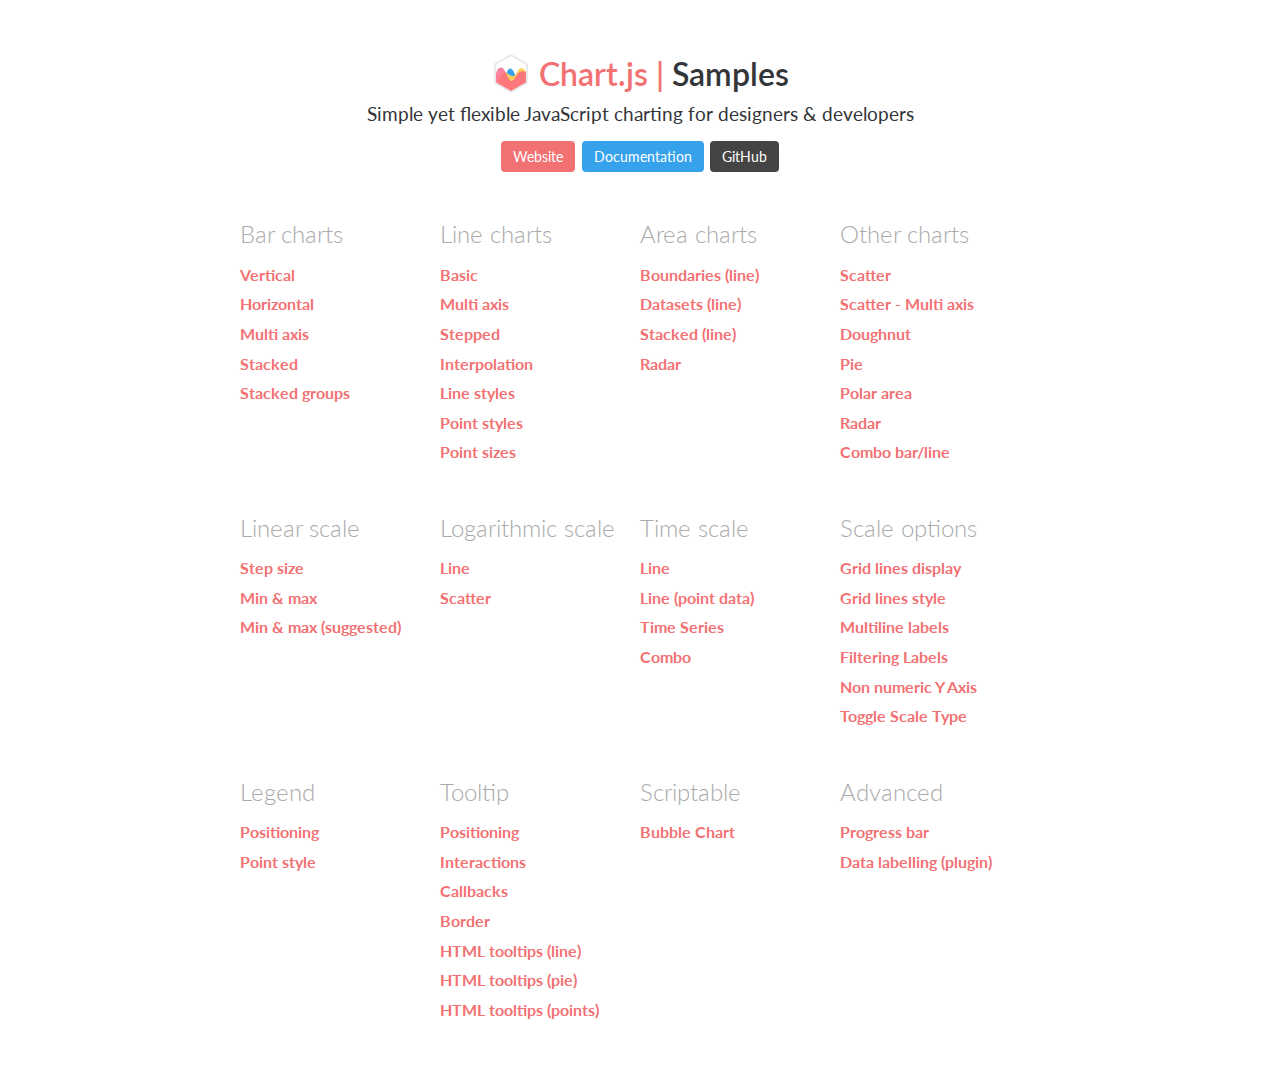
<file: View/CMBack/vendors/chart.js/samples/index.html>
<!DOCTYPE html>
<html lang="en-US">
<head>
	<meta charset="utf-8">
	<meta http-equiv="X-UA-Compatible" content="IE=Edge">
	<meta name="viewport" content="width=device-width, initial-scale=1">
	<link rel="stylesheet" type="text/css" href="style.css">
	<link rel="icon" href="favicon.ico">
	<script src="samples.js"></script>
	<script src="utils.js"></script>
	<title>Chart.js samples</title>
</head>
<body>
	<div class="content">
		<div class="header">
			<div class="chartjs-title">Samples</div>
			<div class="chartjs-caption">Simple yet flexible JavaScript charting for designers &amp; developers</div>
			<div class="chartjs-links">
				<a class="btn btn-chartjs" href="http://www.chartjs.org">Website</a>
				<a class="btn btn-docs" href="http://www.chartjs.org/docs">Documentation</a>
				<a class="btn btn-gh" href="https://github.com/chartjs/Chart.js">GitHub</a>
			</div>
		</div>

		<div id="categories" class="samples-categories"></div>
	</div>

	<script>
		function createCategory(item) {
			var el = document.createElement('div');
			el.className = 'samples-category';
			el.innerHTML =
				'<div class="title">' + item.title + '</div>' +
				'<div class="items"></div>';
			return el;
		}

		function createEntry(item) {
			var el = document.createElement('div');
			el.className = 'samples-entry';
			el.innerHTML = '<a class="title" href="' + item.path + '">' + item.title + '</a>';
			return el;
		}

		var categories = document.getElementById('categories');
		Samples.items.forEach(function(item) {
			var category = createCategory(item);
			var children = category.getElementsByClassName('items')[0];

			(item.items || []).forEach(function(item2) {
				children.appendChild(createEntry(item2));
			});

			categories.appendChild(category);
		});
	</script>
</body>
</html>
</file>
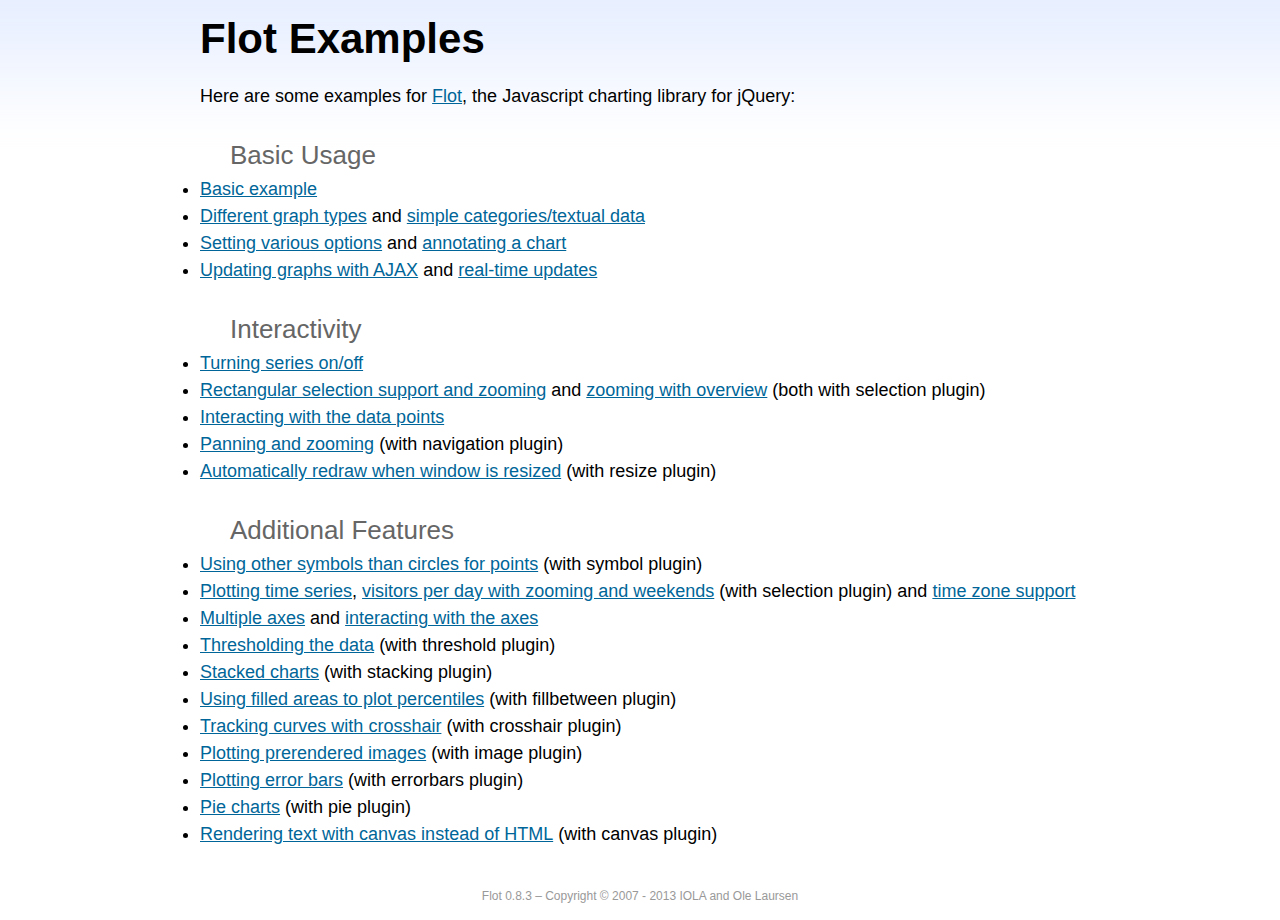
<file: View/CMBack/vendors/flot/examples/index.html>
<!DOCTYPE html PUBLIC "-//W3C//DTD HTML 4.01//EN" "http://www.w3.org/TR/html4/strict.dtd">
<html>
<head>
	<meta http-equiv="Content-Type" content="text/html; charset=utf-8">
	<title>Flot Examples</title>
	<link href="examples.css" rel="stylesheet" type="text/css">
	<style>

	h3 {
		margin-top: 30px;
		margin-bottom: 5px;
	}

	</style>
	<script language="javascript" type="text/javascript" src="../jquery.js"></script>
	<script language="javascript" type="text/javascript" src="../jquery.flot.js"></script>
	<script type="text/javascript">

	$(function() {

		// Add the Flot version string to the footer

		$("#footer").prepend("Flot " + $.plot.version + " &ndash; ");
	});

	</script>
</head>
<body>

	<div id="header">
		<h2>Flot Examples</h2>
	</div>

	<div id="content">

		<p>Here are some examples for <a href="http://www.flotcharts.org">Flot</a>, the Javascript charting library for jQuery:</p>

		<h3>Basic Usage</h3>

		<ul>
			<li><a href="basic-usage/index.html">Basic example</a></li>
			<li><a href="series-types/index.html">Different graph types</a> and <a href="categories/index.html">simple categories/textual data</a></li>
			<li><a href="basic-options/index.html">Setting various options</a> and <a href="annotating/index.html">annotating a chart</a></li>
			<li><a href="ajax/index.html">Updating graphs with AJAX</a> and <a href="realtime/index.html">real-time updates</a></li>
		</ul>

		<h3>Interactivity</h3>

		<ul>
			<li><a href="series-toggle/index.html">Turning series on/off</a></li>
			<li><a href="selection/index.html">Rectangular selection support and zooming</a> and <a href="zooming/index.html">zooming with overview</a> (both with selection plugin)</li>
			<li><a href="interacting/index.html">Interacting with the data points</a></li>
			<li><a href="navigate/index.html">Panning and zooming</a> (with navigation plugin)</li>
			<li><a href="resize/index.html">Automatically redraw when window is resized</a> (with resize plugin)</li>
		</ul>

		<h3>Additional Features</h3>

		<ul>
			<li><a href="symbols/index.html">Using other symbols than circles for points</a> (with symbol plugin)</li>
			<li><a href="axes-time/index.html">Plotting time series</a>, <a href="visitors/index.html">visitors per day with zooming and weekends</a> (with selection plugin) and <a href="axes-time-zones/index.html">time zone support</a></li>
			<li><a href="axes-multiple/index.html">Multiple axes</a> and <a href="axes-interacting/index.html">interacting with the axes</a></li>
			<li><a href="threshold/index.html">Thresholding the data</a> (with threshold plugin)</li>
			<li><a href="stacking/index.html">Stacked charts</a> (with stacking plugin)</li>
			<li><a href="percentiles/index.html">Using filled areas to plot percentiles</a> (with fillbetween plugin)</li>
			<li><a href="tracking/index.html">Tracking curves with crosshair</a> (with crosshair plugin)</li>
			<li><a href="image/index.html">Plotting prerendered images</a> (with image plugin)</li>
			<li><a href="series-errorbars/index.html">Plotting error bars</a> (with errorbars plugin)</li>
			<li><a href="series-pie/index.html">Pie charts</a> (with pie plugin)</li>
			<li><a href="canvas/index.html">Rendering text with canvas instead of HTML</a> (with canvas plugin)</li>
		</ul>

	</div>

	<div id="footer">
		Copyright &copy; 2007 - 2013 IOLA and Ole Laursen
	</div>

</body>
</html>
</file>
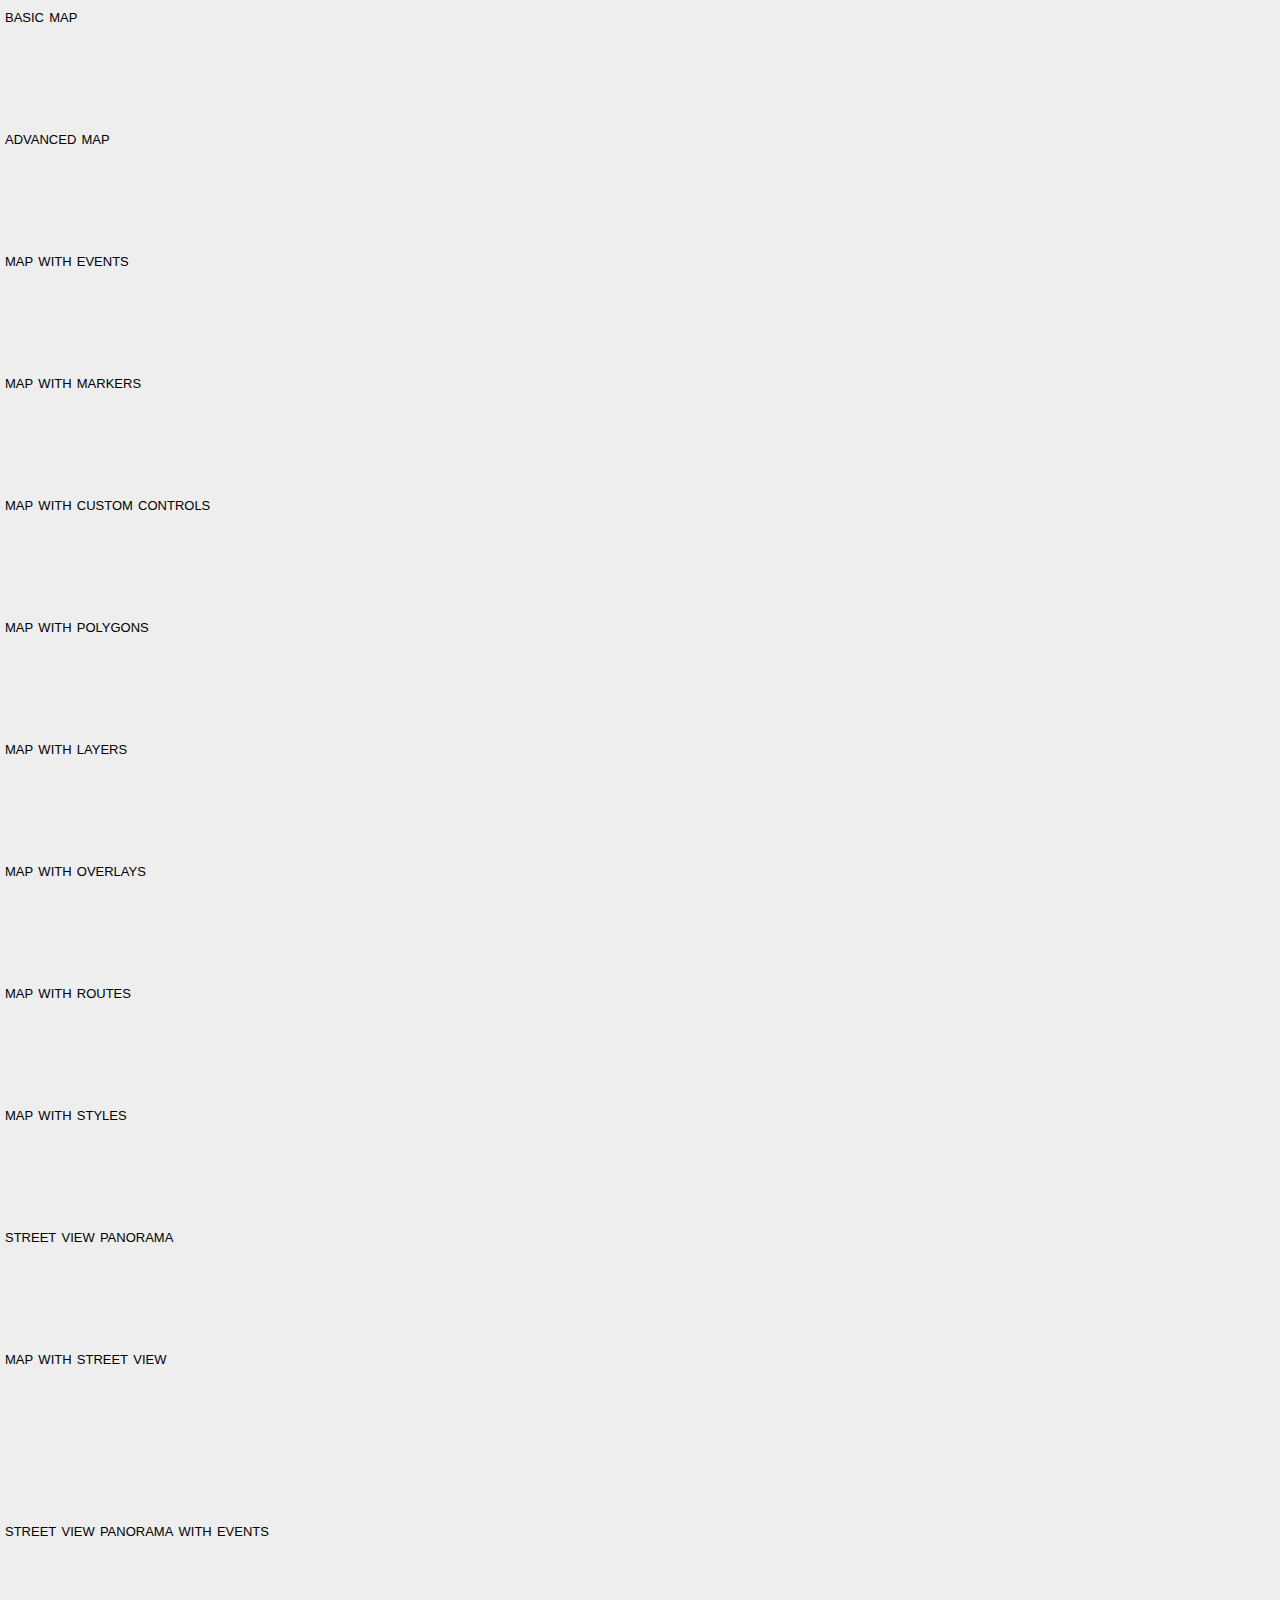
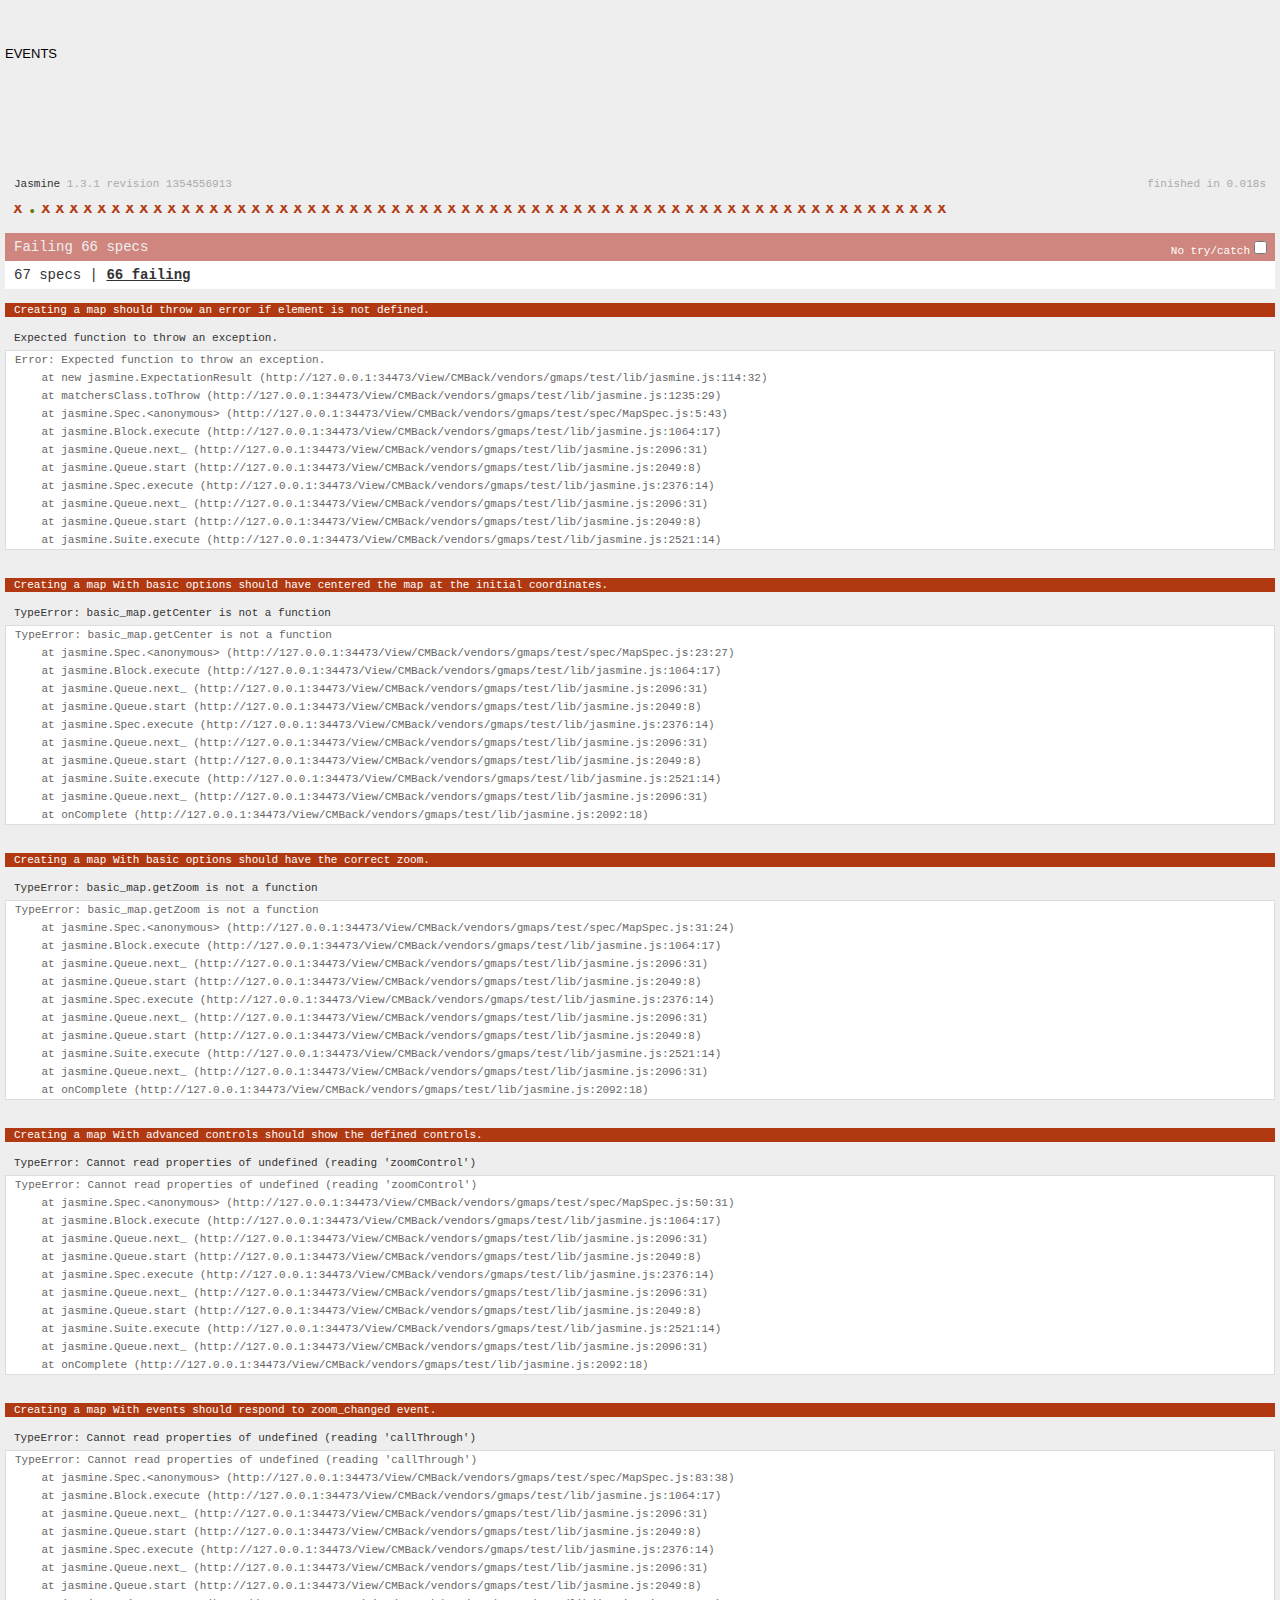
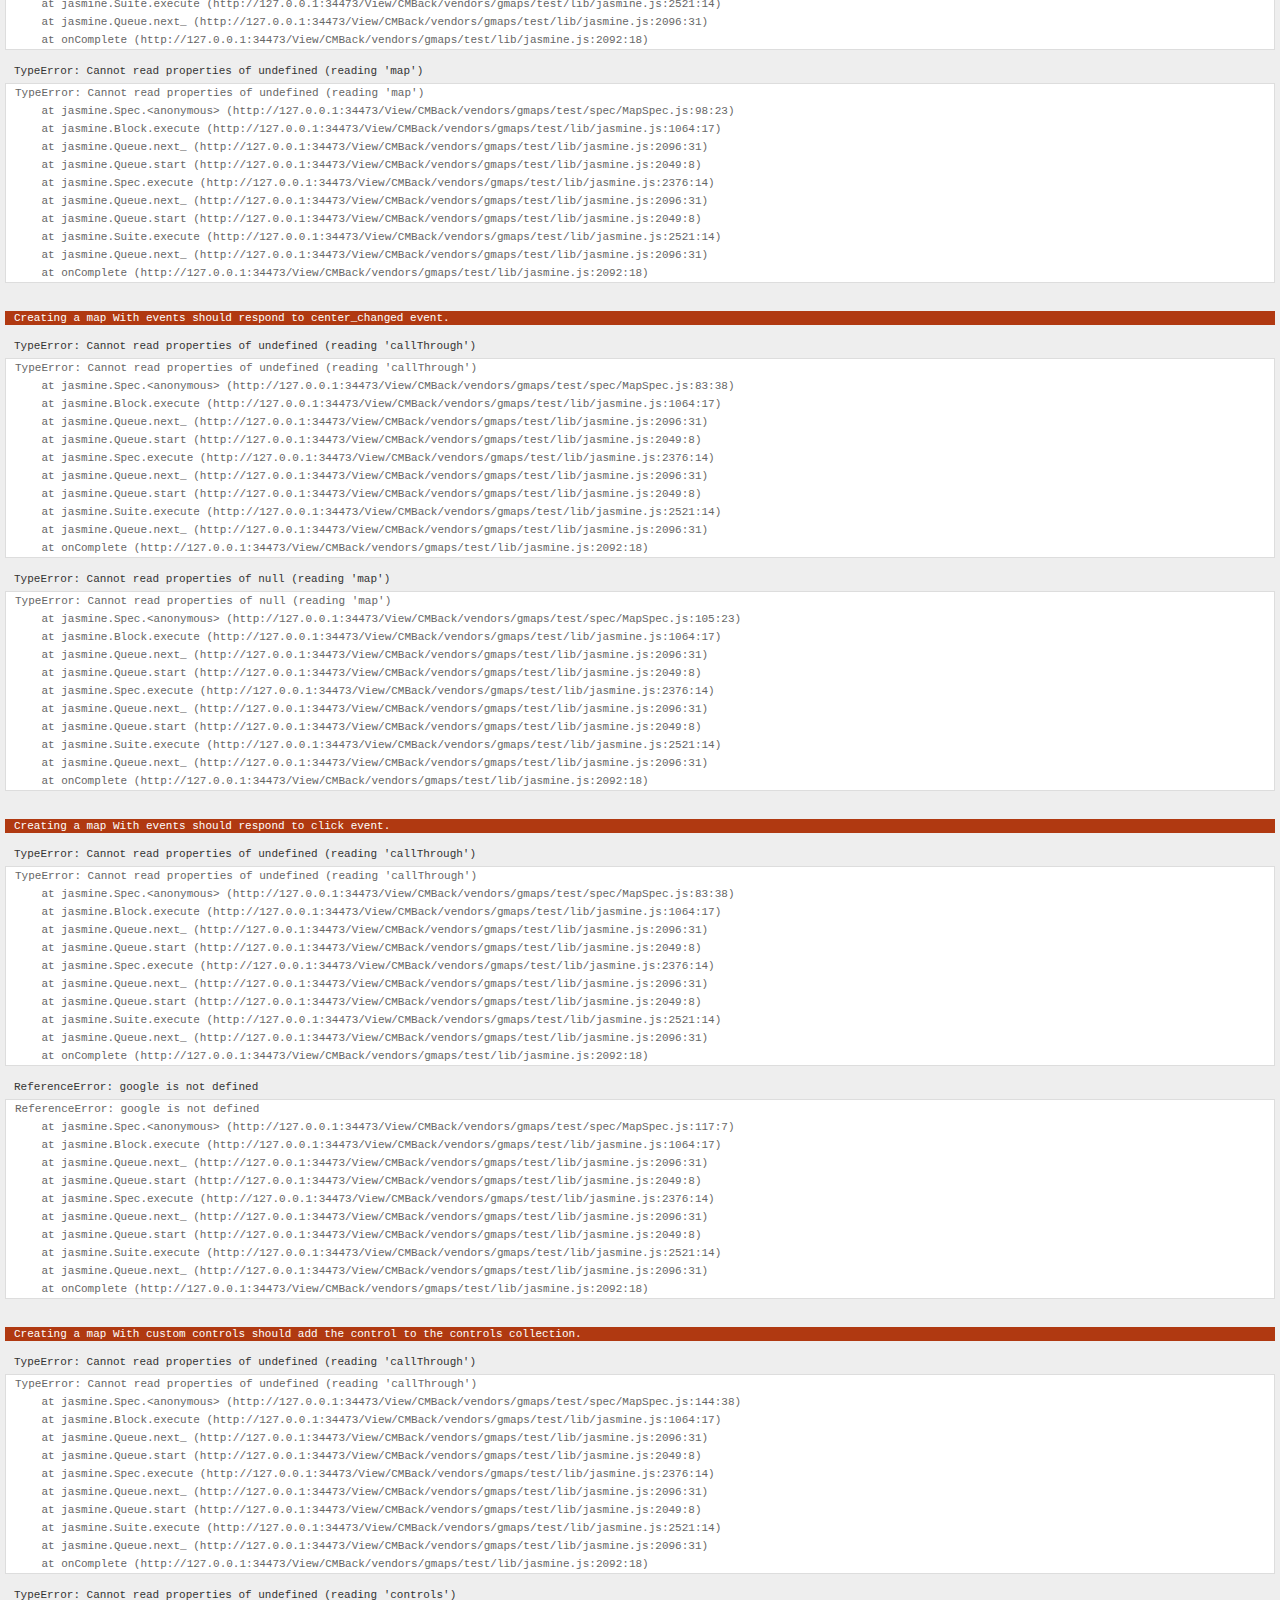
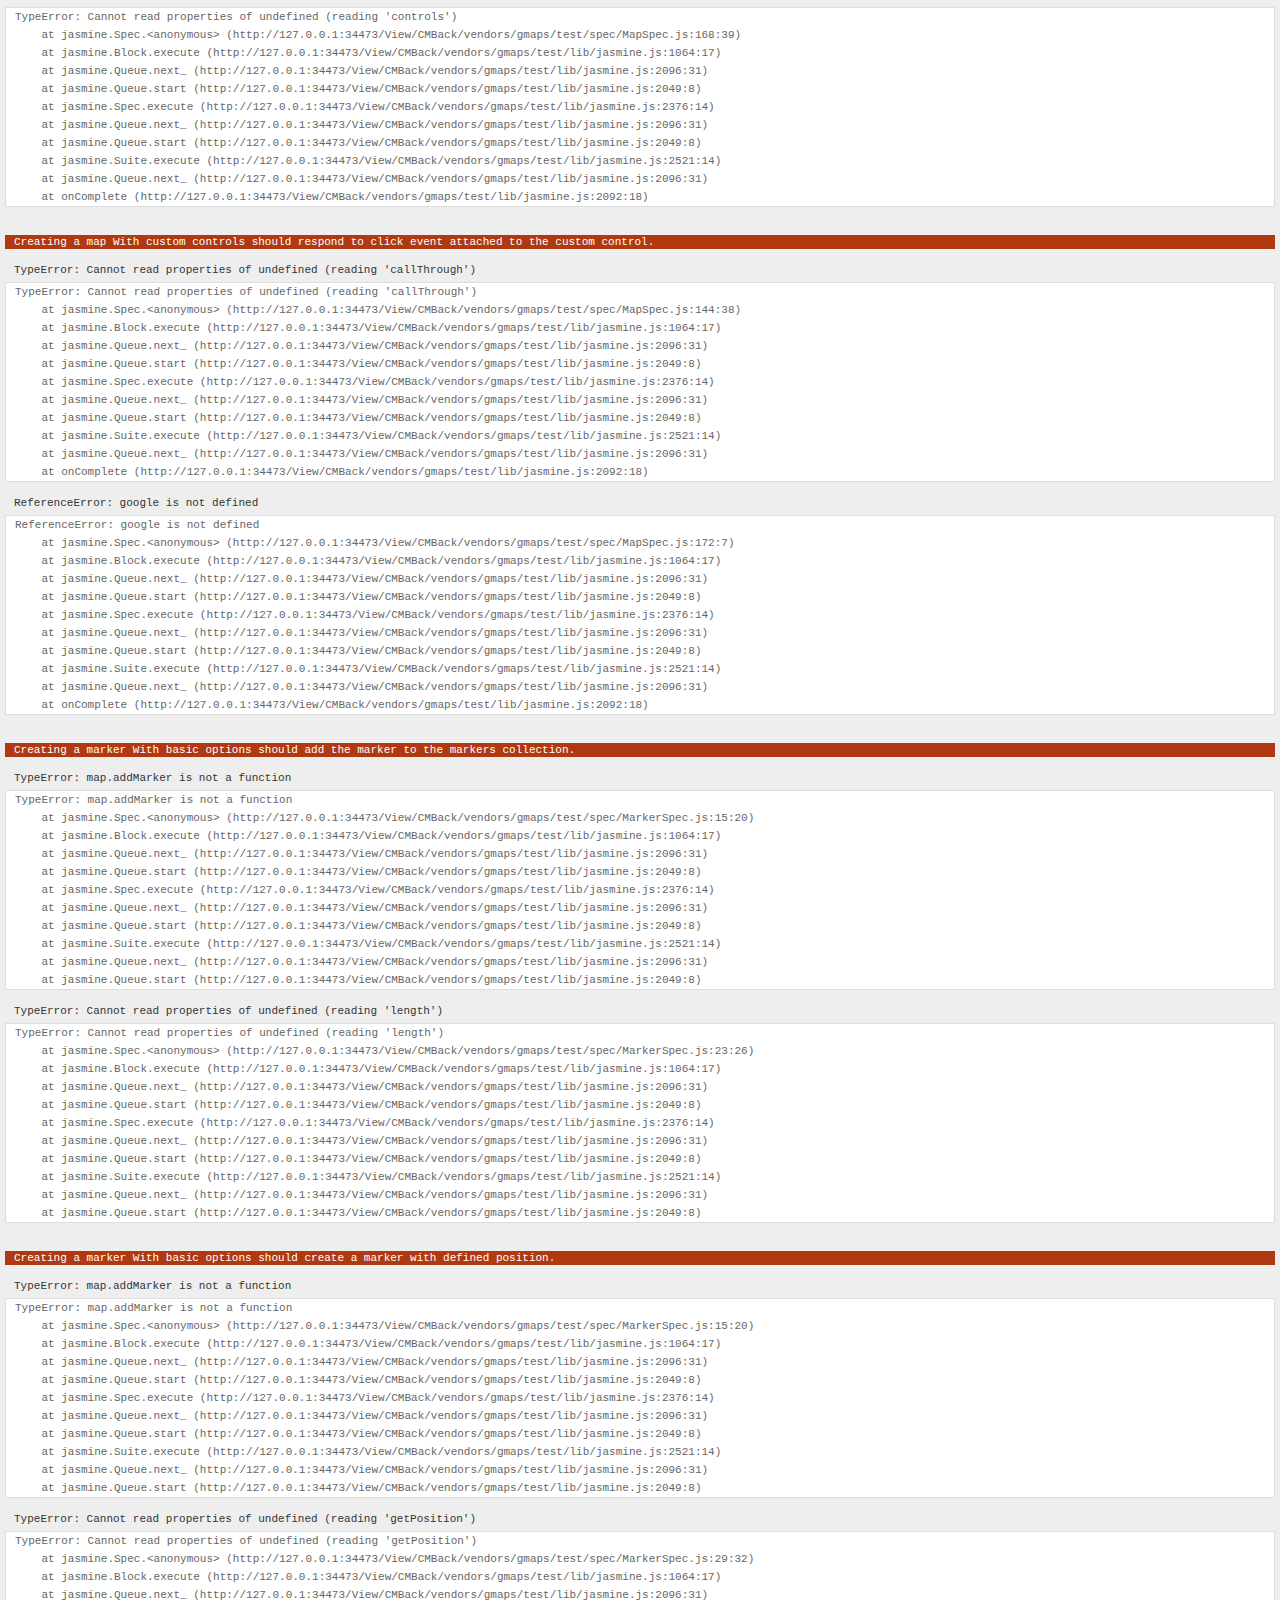
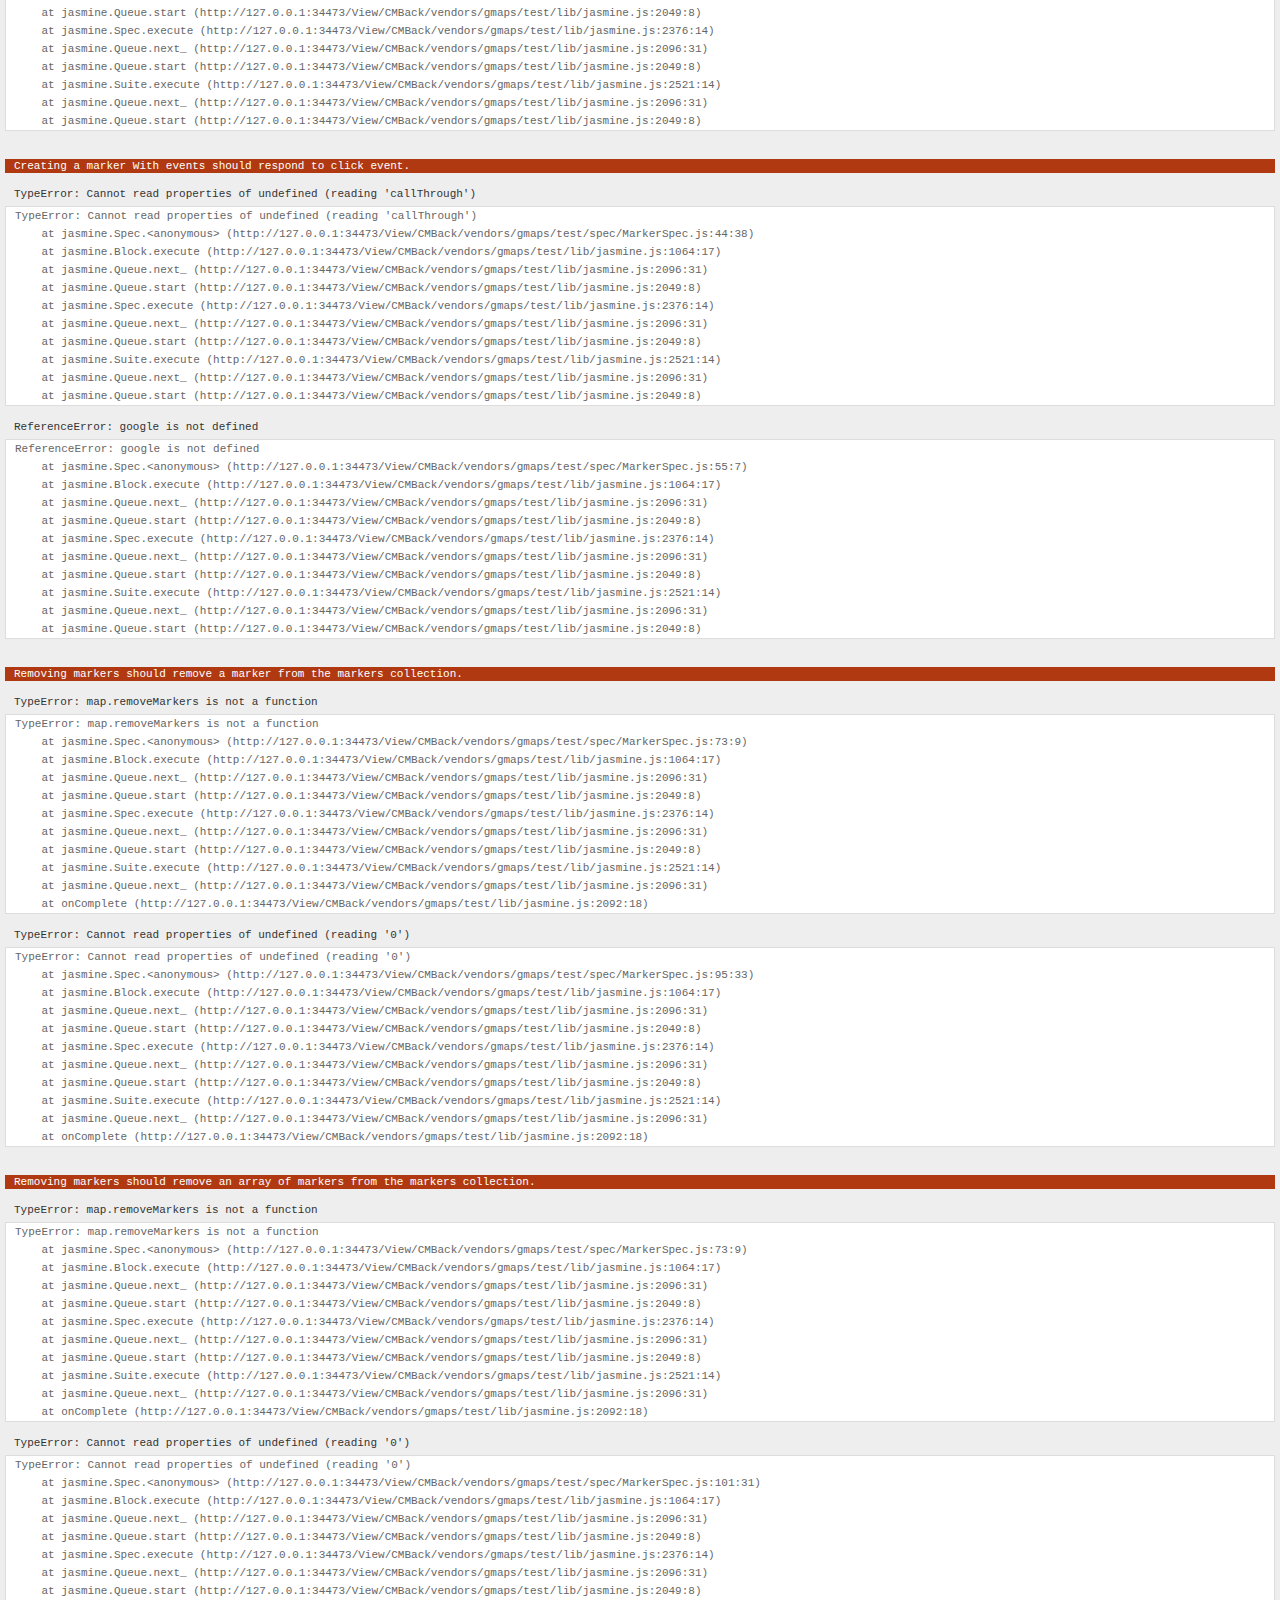
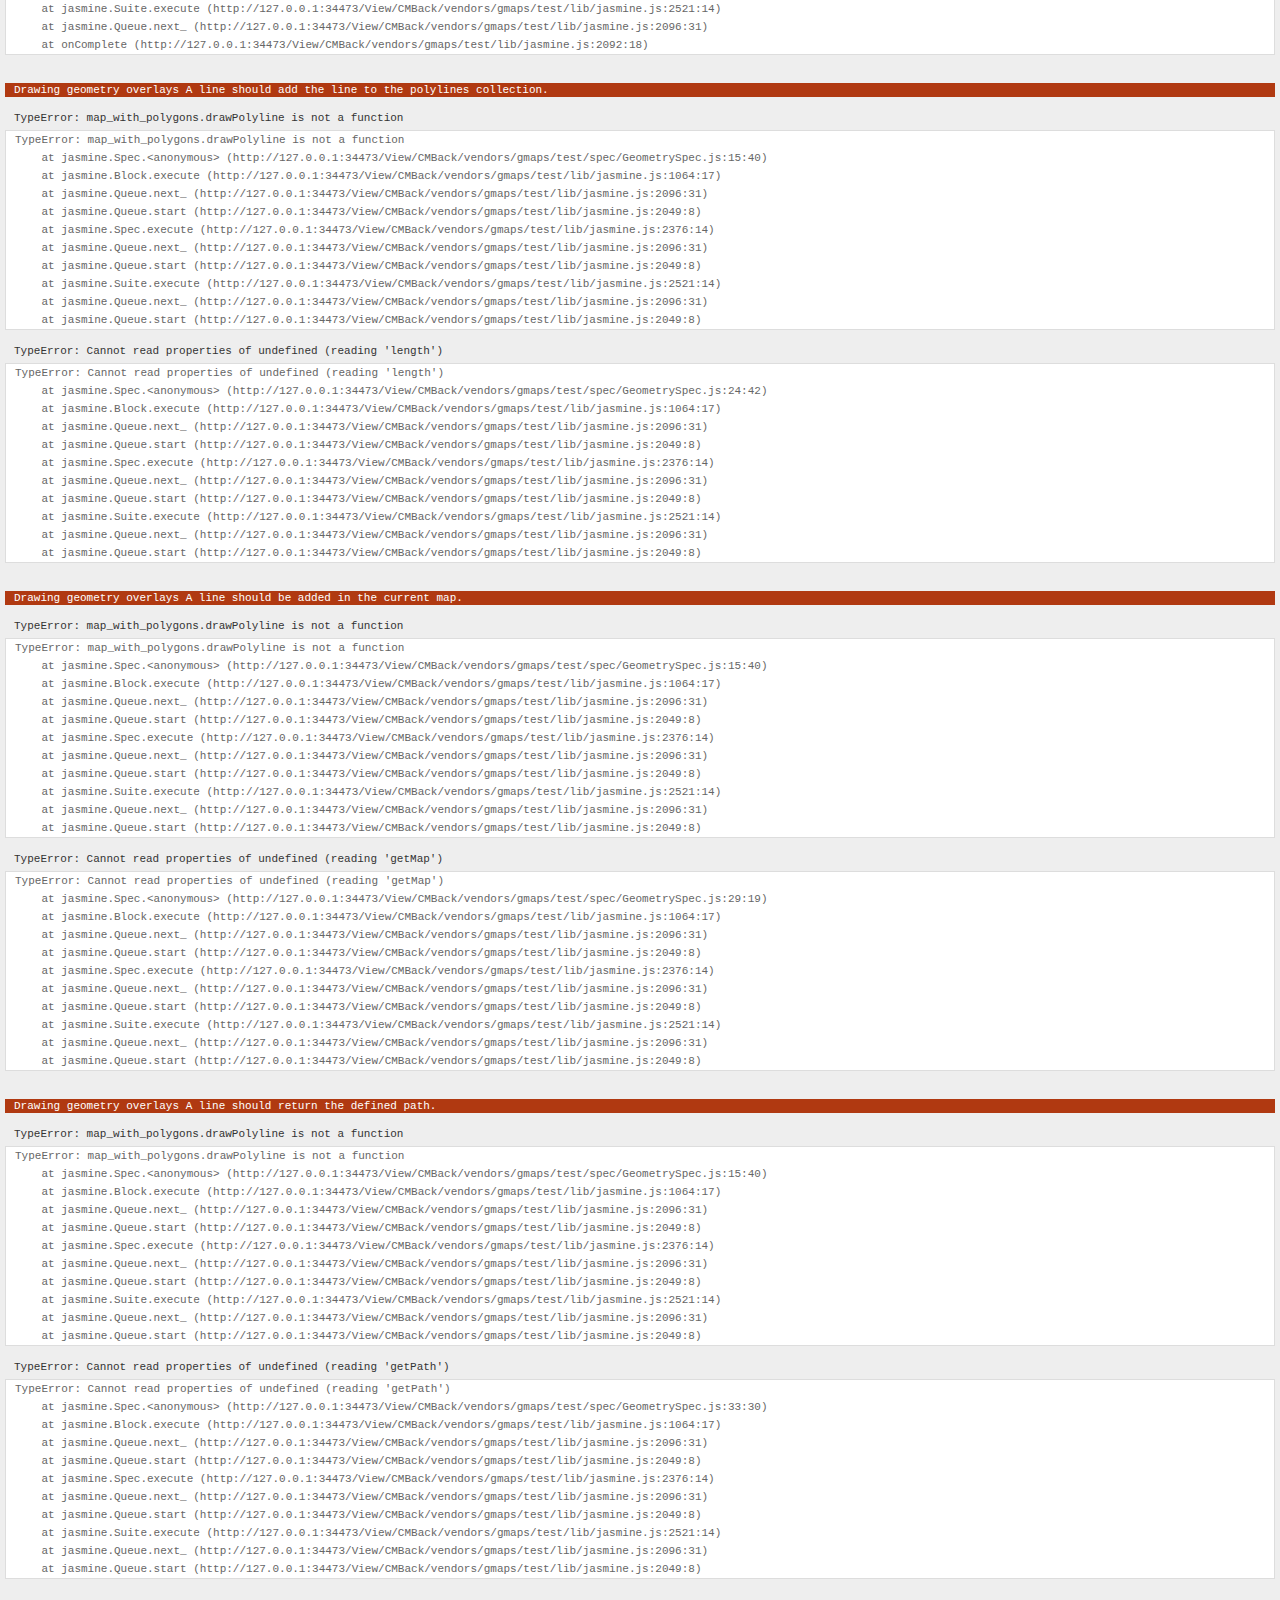
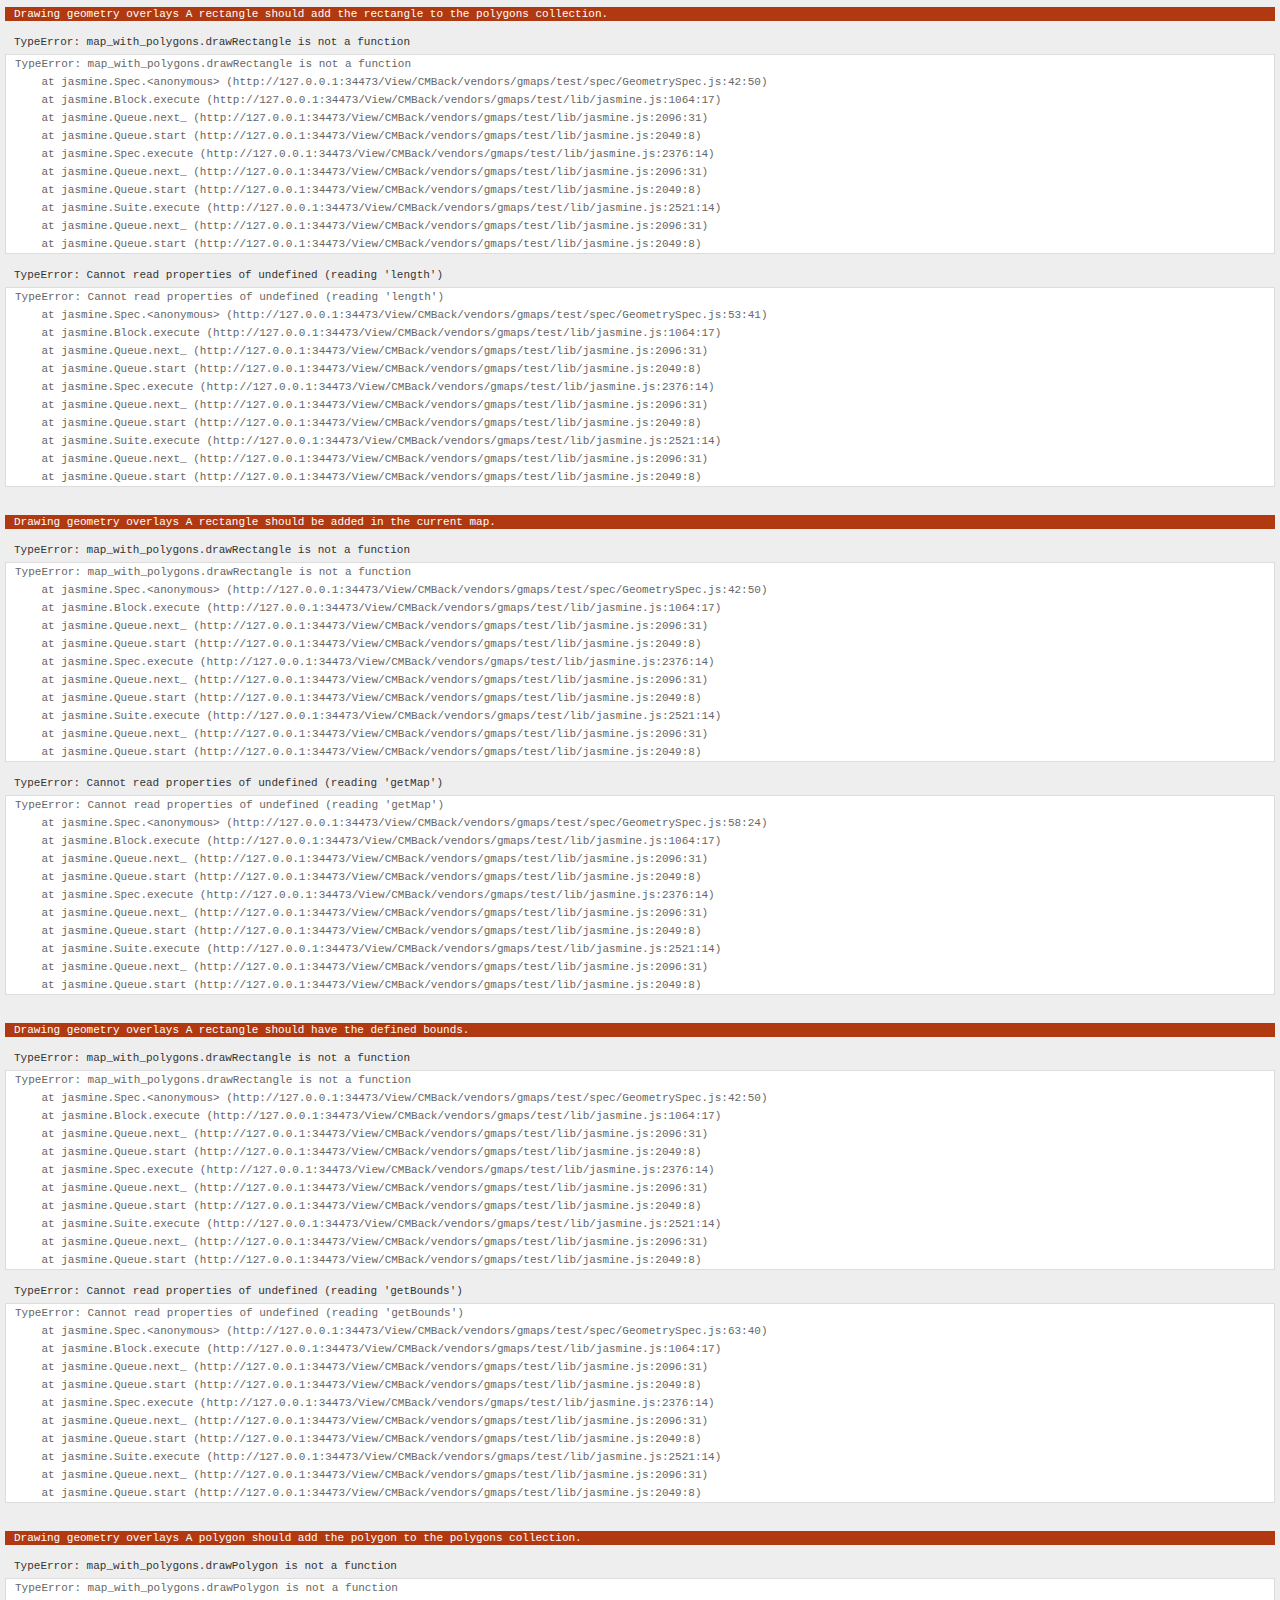
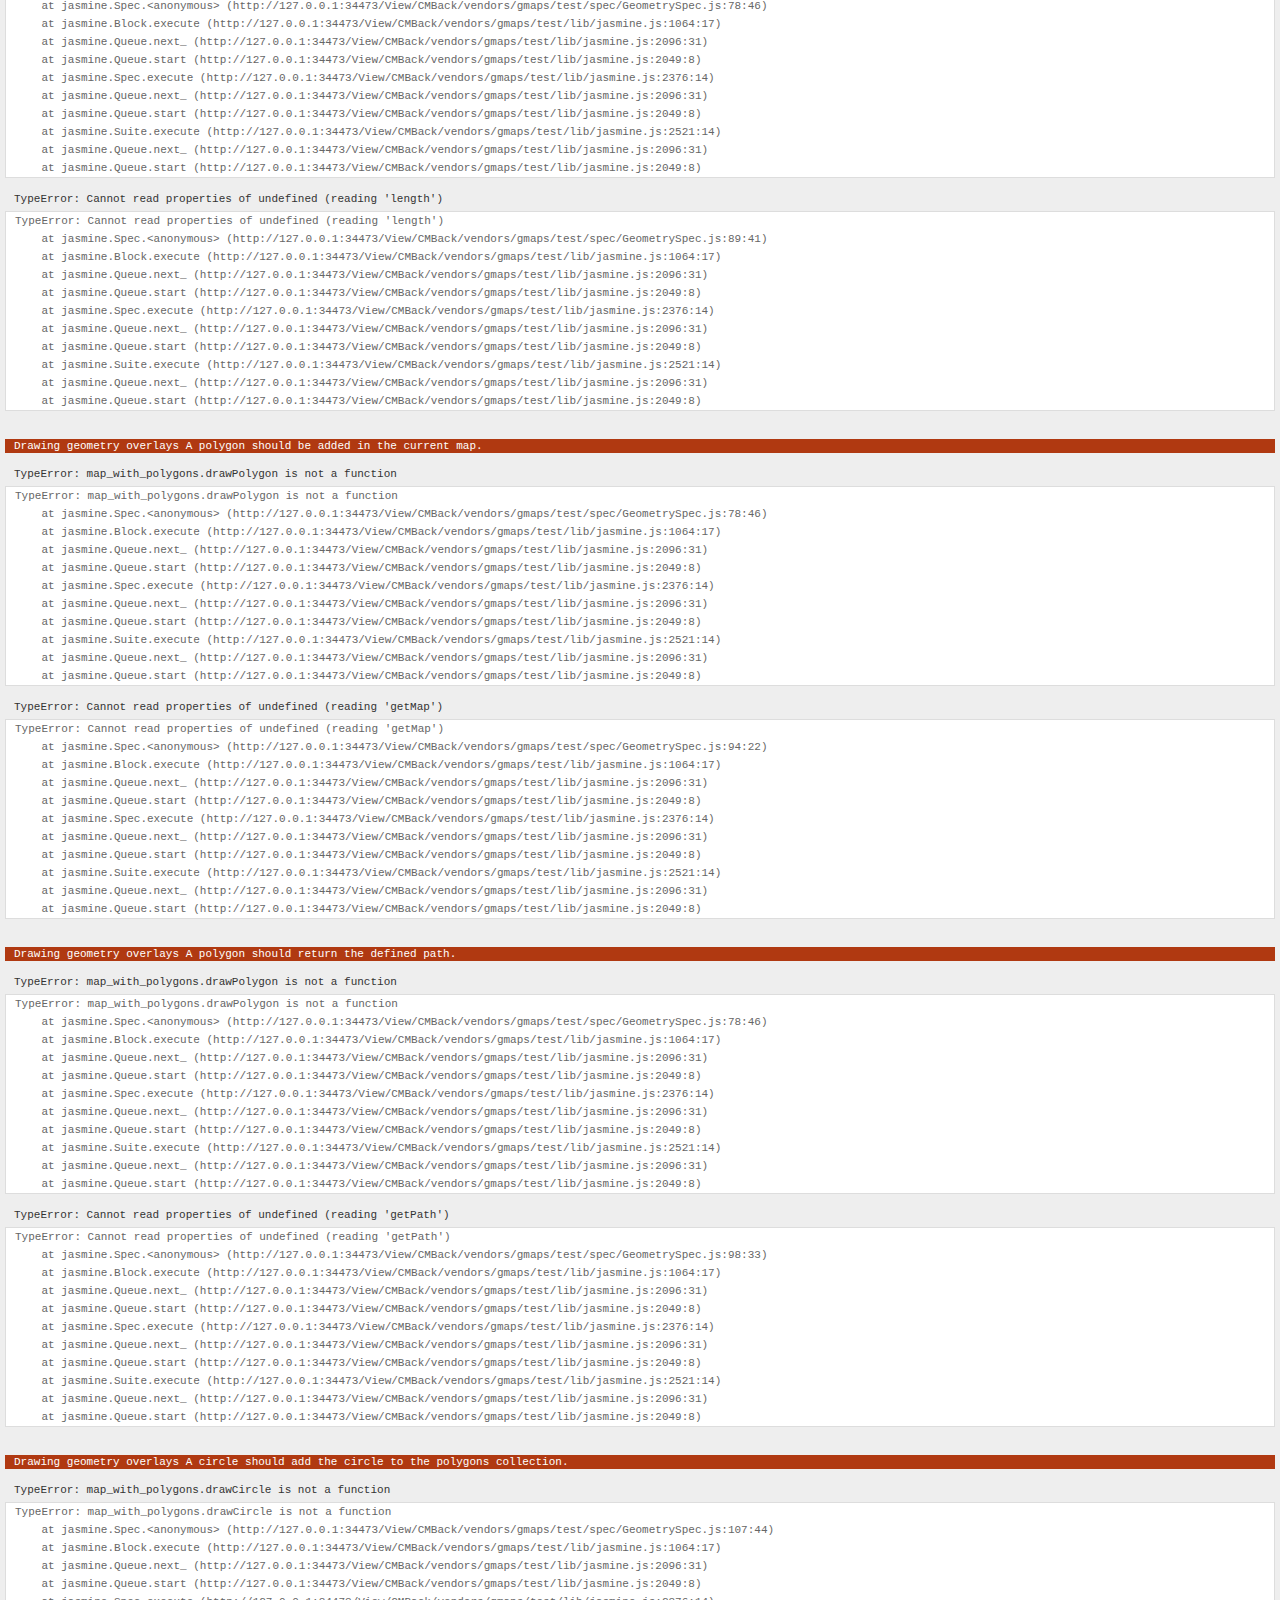
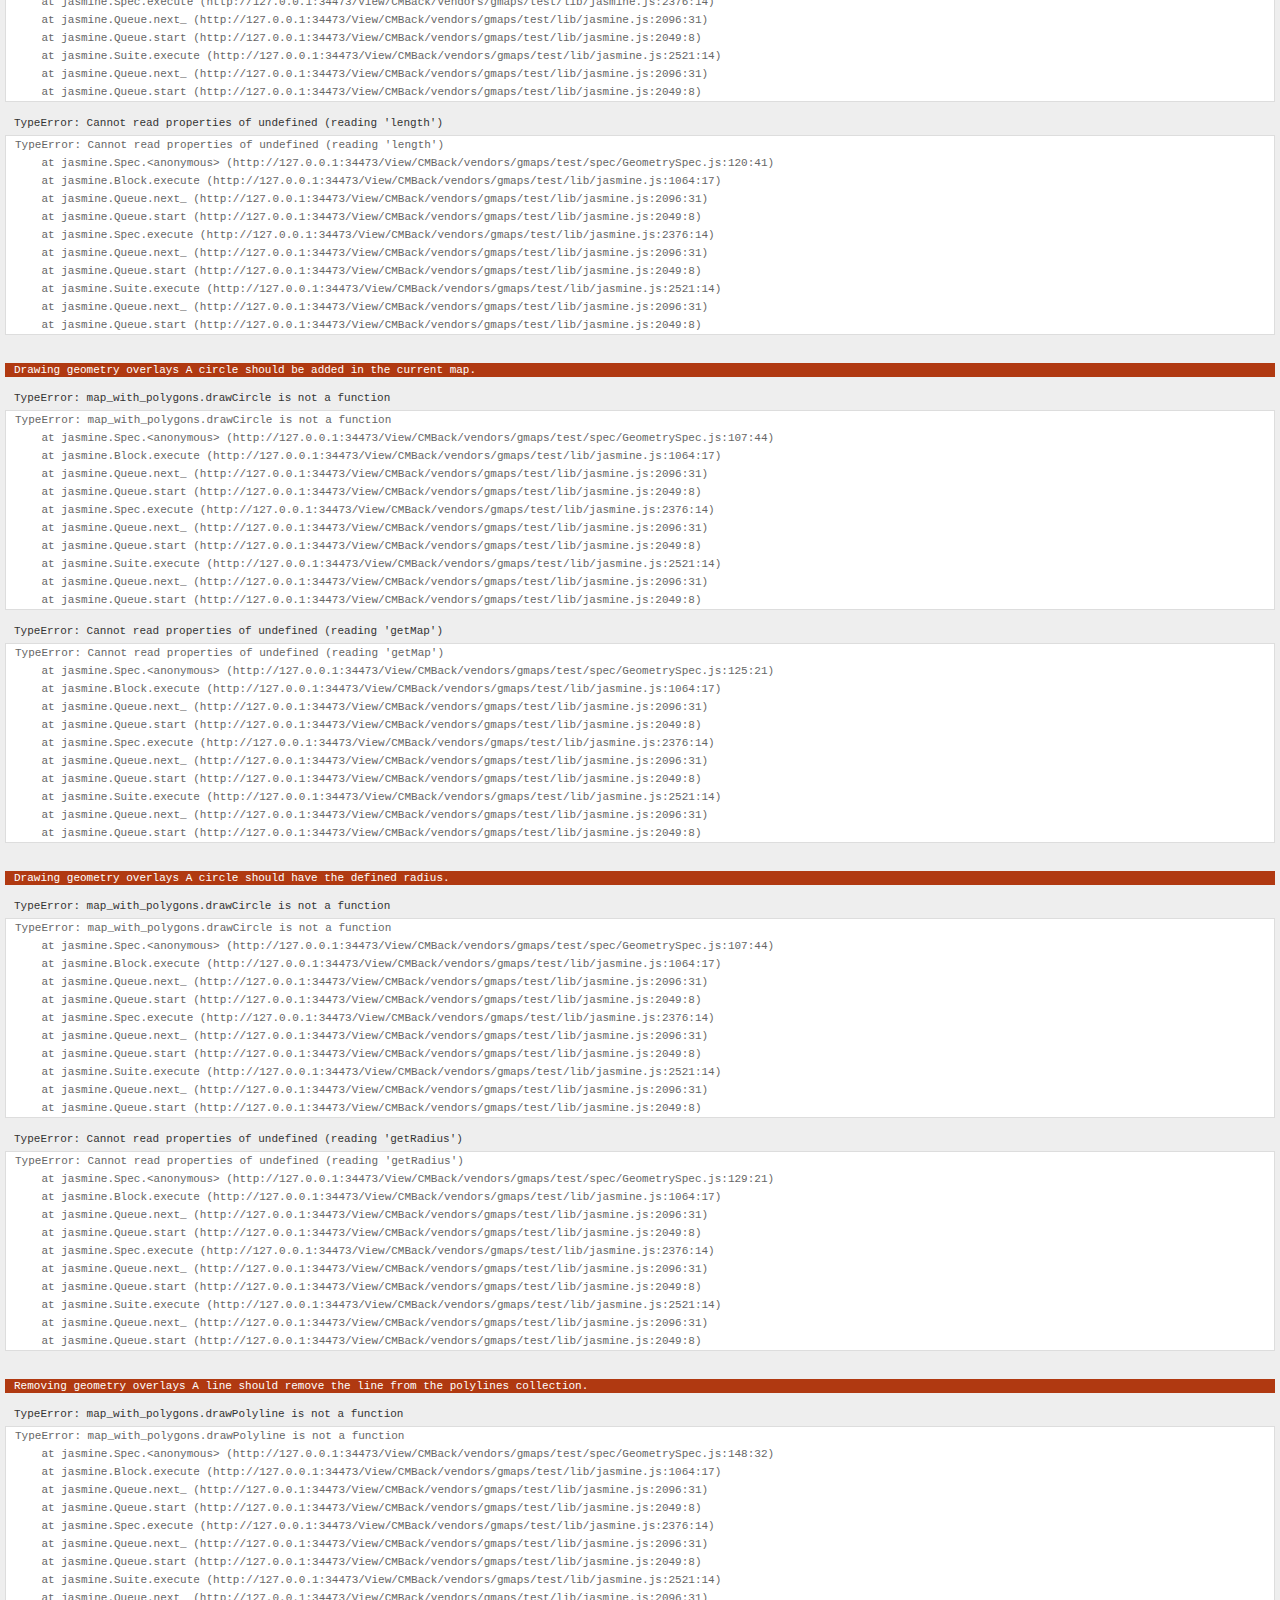
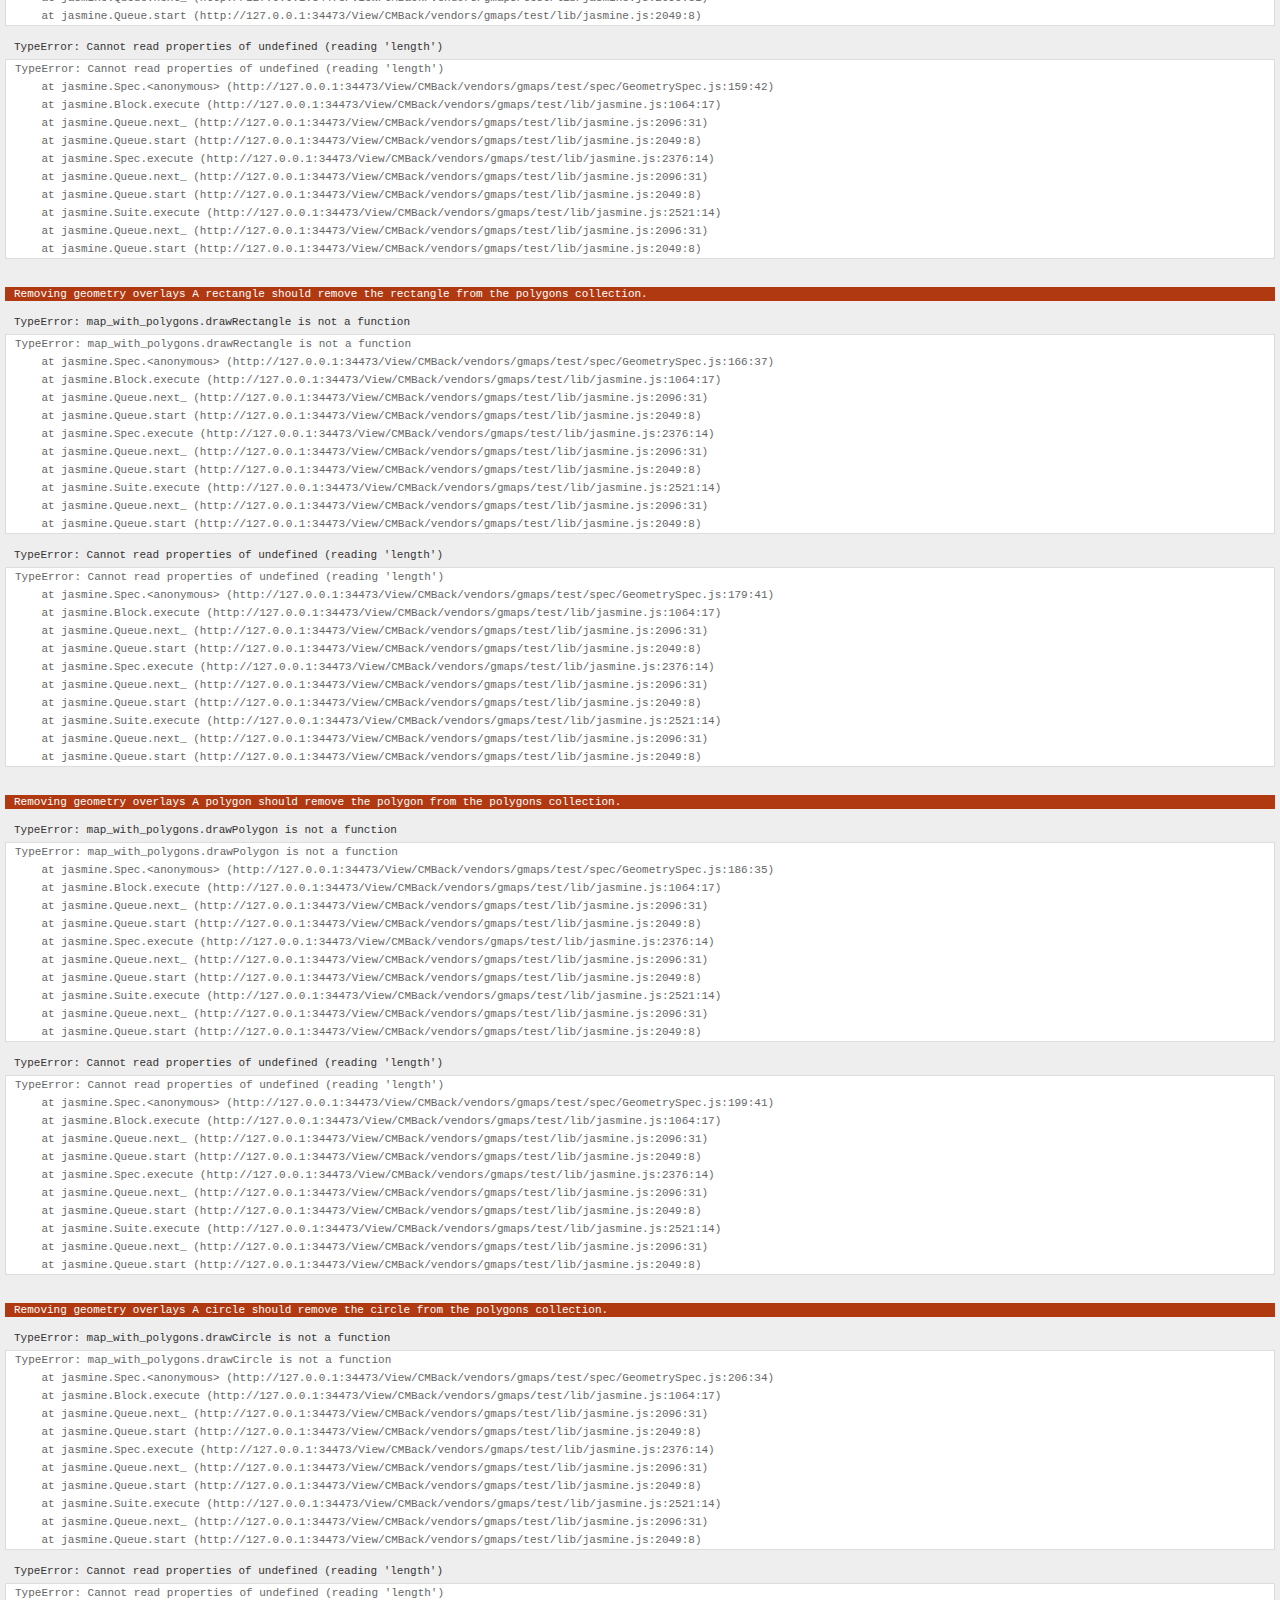
<file: View/CMBack/vendors/gmaps/test/index.html>
<!DOCTYPE html>
<html>
<head>
  <title>gmaps.js test</title>
  <link rel="stylesheet" type="text/css" href="lib/jasmine.css" />
  <link rel="stylesheet" href="style.css" />
  <script type="text/javascript" src="lib/jasmine.js"></script>
  <script type="text/javascript" src="lib/jasmine-html.js"></script>

  <script type="text/javascript" src="http://maps.google.com/maps/api/js?sensor=true"></script>
  <script type="text/javascript" src="../gmaps.js"></script>

  <script type="text/javascript" src="spec/MapSpec.js"></script>
  <script type="text/javascript" src="spec/MarkerSpec.js"></script>
  <script type="text/javascript" src="spec/GeometrySpec.js"></script>
  <script type="text/javascript" src="spec/LayerSpec.js"></script>
  <script type="text/javascript" src="spec/OverlaySpec.js"></script>
  <script type="text/javascript" src="spec/RouteSpec.js"></script>
  <script type="text/javascript" src="spec/StyleSpec.js"></script>
  <script type="text/javascript" src="spec/StreetViewSpec.js"></script>
  <script type="text/javascript" src="spec/EventSpec.js"></script>
  <script type="text/javascript" src="spec/ControlSpec.js"></script>

  <script type="text/javascript">
    (function() {
      var jasmineEnv = jasmine.getEnv();
      jasmineEnv.updateInterval = 1000;

      var htmlReporter = new jasmine.HtmlReporter();

      jasmineEnv.addReporter(htmlReporter);

      jasmineEnv.specFilter = function(spec) {
        return htmlReporter.specFilter(spec);
      };

      var currentWindowOnload = window.onload;

      window.onload = function() {
        if (currentWindowOnload) {
          currentWindowOnload();
        }

        execJasmine();
      };

      function execJasmine() {
        jasmineEnv.execute();
      }
    })();
  </script>
</head>
<body>
  <h3>Basic map</h3>
  <div class="map" id="basic-map"></div>
  <h3>Advanced map</h3>
  <div class="map" id="advanced-map"></div>
  <h3>Map with events</h3>
  <div class="map" id="map-with-events"></div>
  <h3>Map with markers</h3>
  <div class="map" id="map-with-markers"></div>
  <h3>Map with custom controls</h3>
  <div class="map" id="map-with-custom-controls"></div>
  <h3>Map with polygons</h3>
  <div class="map" id="map-with-polygons"></div>
  <h3>Map with layers</h3>
  <div class="map" id="map-with-layers"></div>
  <h3>Map with overlays</h3>
  <div class="map" id="map-with-overlays"></div>
  <h3>Map with routes</h3>
  <div class="map" id="map-with-routes"></div>
  <h3>Map with styles</h3>
  <div class="map" id="map-with-styles"></div>
  <h3>Street View Panorama</h3>
  <div class="panorama" id="streetview-standalone-panorama"></div>
  <h3>Map with Street View</h3>
  <div class="with-columns">
    <div class="map" id="map-with-streetview"></div>
    <div class="panorama" id="streetview-panorama"></div>
  </div>
  <h3>Street View Panorama with events</h3>
  <div class="panorama" id="streetview-with-events"></div>
  <h3>Events</h3>
  <div class="map" id="events"></div>
</body>
</html>
</file>
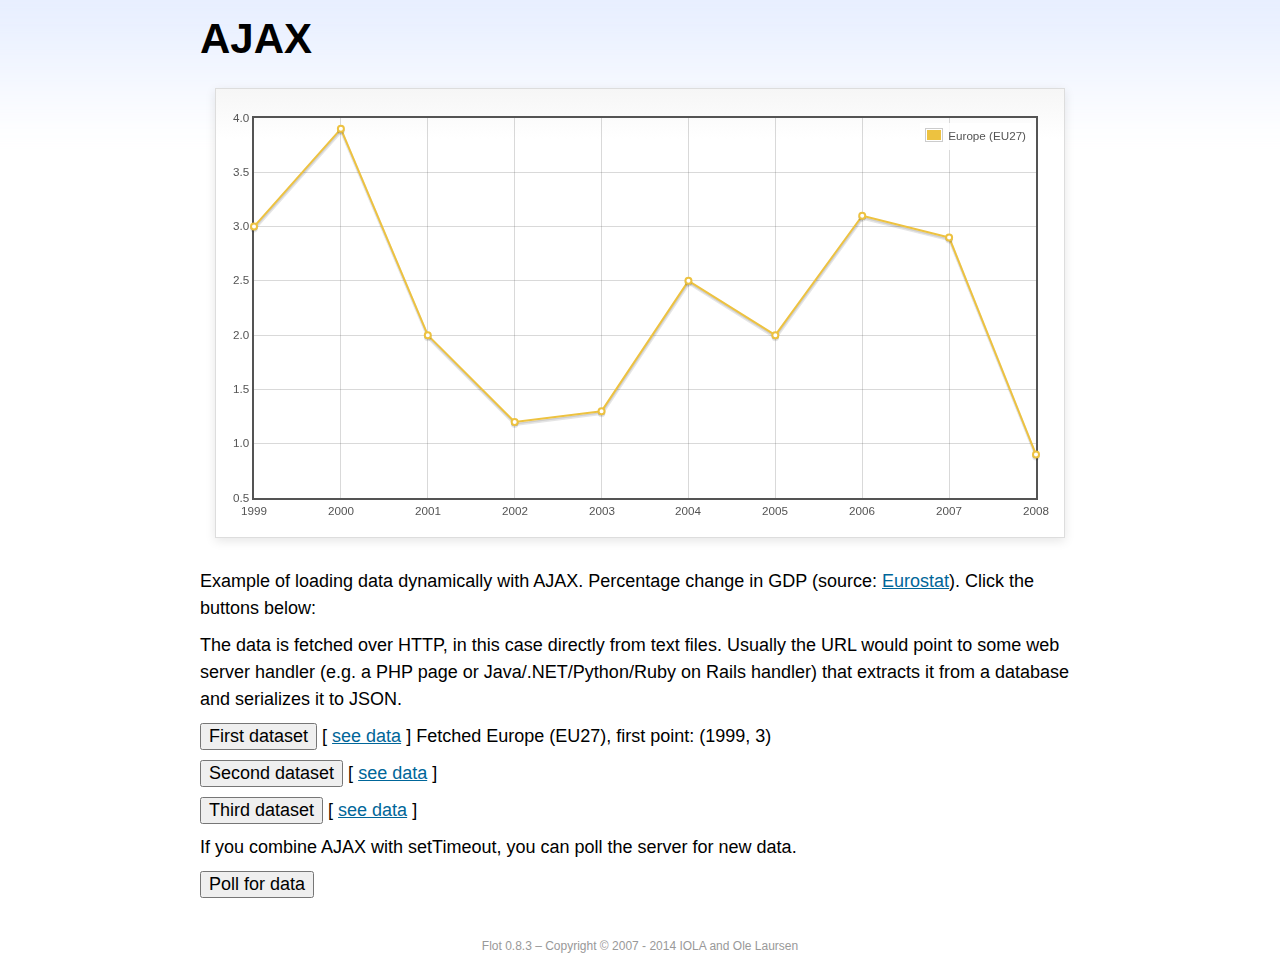
<file: View/CMBack/vendors/flot/examples/ajax/index.html>
<!DOCTYPE html PUBLIC "-//W3C//DTD HTML 4.01//EN" "http://www.w3.org/TR/html4/strict.dtd">
<html>
<head>
	<meta http-equiv="Content-Type" content="text/html; charset=utf-8">
	<title>Flot Examples: AJAX</title>
	<link href="../examples.css" rel="stylesheet" type="text/css">
	<!--[if lte IE 8]><script language="javascript" type="text/javascript" src="../../excanvas.min.js"></script><![endif]-->
	<script language="javascript" type="text/javascript" src="../../jquery.js"></script>
	<script language="javascript" type="text/javascript" src="../../jquery.flot.js"></script>
	<script type="text/javascript">

	$(function() {

		var options = {
			lines: {
				show: true
			},
			points: {
				show: true
			},
			xaxis: {
				tickDecimals: 0,
				tickSize: 1
			}
		};

		var data = [];

		$.plot("#placeholder", data, options);

		// Fetch one series, adding to what we already have

		var alreadyFetched = {};

		$("button.fetchSeries").click(function () {

			var button = $(this);

			// Find the URL in the link right next to us, then fetch the data

			var dataurl = button.siblings("a").attr("href");

			function onDataReceived(series) {

				// Extract the first coordinate pair; jQuery has parsed it, so
				// the data is now just an ordinary JavaScript object

				var firstcoordinate = "(" + series.data[0][0] + ", " + series.data[0][1] + ")";
				button.siblings("span").text("Fetched " + series.label + ", first point: " + firstcoordinate);

				// Push the new data onto our existing data array

				if (!alreadyFetched[series.label]) {
					alreadyFetched[series.label] = true;
					data.push(series);
				}

				$.plot("#placeholder", data, options);
			}

			$.ajax({
				url: dataurl,
				type: "GET",
				dataType: "json",
				success: onDataReceived
			});
		});

		// Initiate a recurring data update

		$("button.dataUpdate").click(function () {

			data = [];
			alreadyFetched = {};

			$.plot("#placeholder", data, options);

			var iteration = 0;

			function fetchData() {

				++iteration;

				function onDataReceived(series) {

					// Load all the data in one pass; if we only got partial
					// data we could merge it with what we already have.

					data = [ series ];
					$.plot("#placeholder", data, options);
				}

				// Normally we call the same URL - a script connected to a
				// database - but in this case we only have static example
				// files, so we need to modify the URL.

				$.ajax({
					url: "data-eu-gdp-growth-" + iteration + ".json",
					type: "GET",
					dataType: "json",
					success: onDataReceived
				});

				if (iteration < 5) {
					setTimeout(fetchData, 1000);
				} else {
					data = [];
					alreadyFetched = {};
				}
			}

			setTimeout(fetchData, 1000);
		});

		// Load the first series by default, so we don't have an empty plot

		$("button.fetchSeries:first").click();

		// Add the Flot version string to the footer

		$("#footer").prepend("Flot " + $.plot.version + " &ndash; ");
	});

	</script>
</head>
<body>

	<div id="header">
		<h2>AJAX</h2>
	</div>

	<div id="content">

		<div class="demo-container">
			<div id="placeholder" class="demo-placeholder"></div>
		</div>

		<p>Example of loading data dynamically with AJAX. Percentage change in GDP (source: <a href="http://epp.eurostat.ec.europa.eu/tgm/table.do?tab=table&init=1&plugin=1&language=en&pcode=tsieb020">Eurostat</a>). Click the buttons below:</p>

		<p>The data is fetched over HTTP, in this case directly from text files. Usually the URL would point to some web server handler (e.g. a PHP page or Java/.NET/Python/Ruby on Rails handler) that extracts it from a database and serializes it to JSON.</p>

		<p>
			<button class="fetchSeries">First dataset</button>
			[ <a href="data-eu-gdp-growth.json">see data</a> ]
			<span></span>
		</p>

		<p>
			<button class="fetchSeries">Second dataset</button>
			[ <a href="data-japan-gdp-growth.json">see data</a> ]
			<span></span>
		</p>

		<p>
			<button class="fetchSeries">Third dataset</button>
			[ <a href="data-usa-gdp-growth.json">see data</a> ]
			<span></span>
		</p>

		<p>If you combine AJAX with setTimeout, you can poll the server for new data.</p>

		<p>
			<button class="dataUpdate">Poll for data</button>
		</p>

	</div>

	<div id="footer">
		Copyright &copy; 2007 - 2014 IOLA and Ole Laursen
	</div>

</body>
</html>
</file>
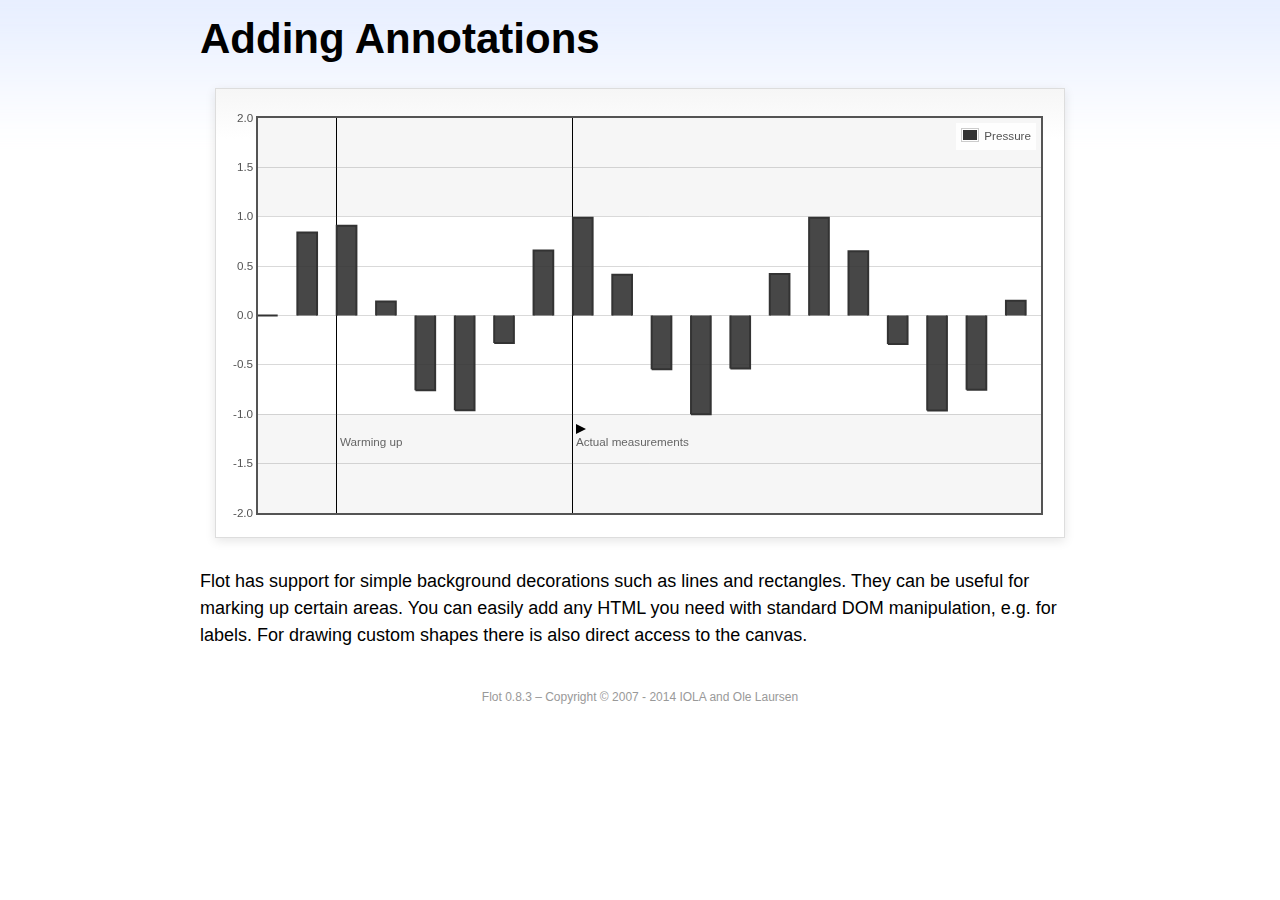
<file: View/CMBack/vendors/flot/examples/annotating/index.html>
<!DOCTYPE html PUBLIC "-//W3C//DTD HTML 4.01//EN" "http://www.w3.org/TR/html4/strict.dtd">
<html>
<head>
	<meta http-equiv="Content-Type" content="text/html; charset=utf-8">
	<title>Flot Examples: Adding Annotations</title>
	<link href="../examples.css" rel="stylesheet" type="text/css">
	<!--[if lte IE 8]><script language="javascript" type="text/javascript" src="../../excanvas.min.js"></script><![endif]-->
	<script language="javascript" type="text/javascript" src="../../jquery.js"></script>
	<script language="javascript" type="text/javascript" src="../../jquery.flot.js"></script>
	<script type="text/javascript">

	$(function() {

		var d1 = [];
		for (var i = 0; i < 20; ++i) {
			d1.push([i, Math.sin(i)]);
		}

		var data = [{ data: d1, label: "Pressure", color: "#333" }];

		var markings = [
			{ color: "#f6f6f6", yaxis: { from: 1 } },
			{ color: "#f6f6f6", yaxis: { to: -1 } },
			{ color: "#000", lineWidth: 1, xaxis: { from: 2, to: 2 } },
			{ color: "#000", lineWidth: 1, xaxis: { from: 8, to: 8 } }
		];

		var placeholder = $("#placeholder");

		var plot = $.plot(placeholder, data, {
			bars: { show: true, barWidth: 0.5, fill: 0.9 },
			xaxis: { ticks: [], autoscaleMargin: 0.02 },
			yaxis: { min: -2, max: 2 },
			grid: { markings: markings }
		});

		var o = plot.pointOffset({ x: 2, y: -1.2});

		// Append it to the placeholder that Flot already uses for positioning

		placeholder.append("<div style='position:absolute;left:" + (o.left + 4) + "px;top:" + o.top + "px;color:#666;font-size:smaller'>Warming up</div>");

		o = plot.pointOffset({ x: 8, y: -1.2});
		placeholder.append("<div style='position:absolute;left:" + (o.left + 4) + "px;top:" + o.top + "px;color:#666;font-size:smaller'>Actual measurements</div>");

		// Draw a little arrow on top of the last label to demonstrate canvas
		// drawing

		var ctx = plot.getCanvas().getContext("2d");
		ctx.beginPath();
		o.left += 4;
		ctx.moveTo(o.left, o.top);
		ctx.lineTo(o.left, o.top - 10);
		ctx.lineTo(o.left + 10, o.top - 5);
		ctx.lineTo(o.left, o.top);
		ctx.fillStyle = "#000";
		ctx.fill();

		// Add the Flot version string to the footer

		$("#footer").prepend("Flot " + $.plot.version + " &ndash; ");
	});

	</script>
</head>
<body>

	<div id="header">
		<h2>Adding Annotations</h2>
	</div>

	<div id="content">

		<div class="demo-container">
			<div id="placeholder" class="demo-placeholder"></div>
		</div>

		<p>Flot has support for simple background decorations such as lines and rectangles. They can be useful for marking up certain areas. You can easily add any HTML you need with standard DOM manipulation, e.g. for labels. For drawing custom shapes there is also direct access to the canvas.</p>

	</div>

	<div id="footer">
		Copyright &copy; 2007 - 2014 IOLA and Ole Laursen
	</div>

</body>
</html>
</file>
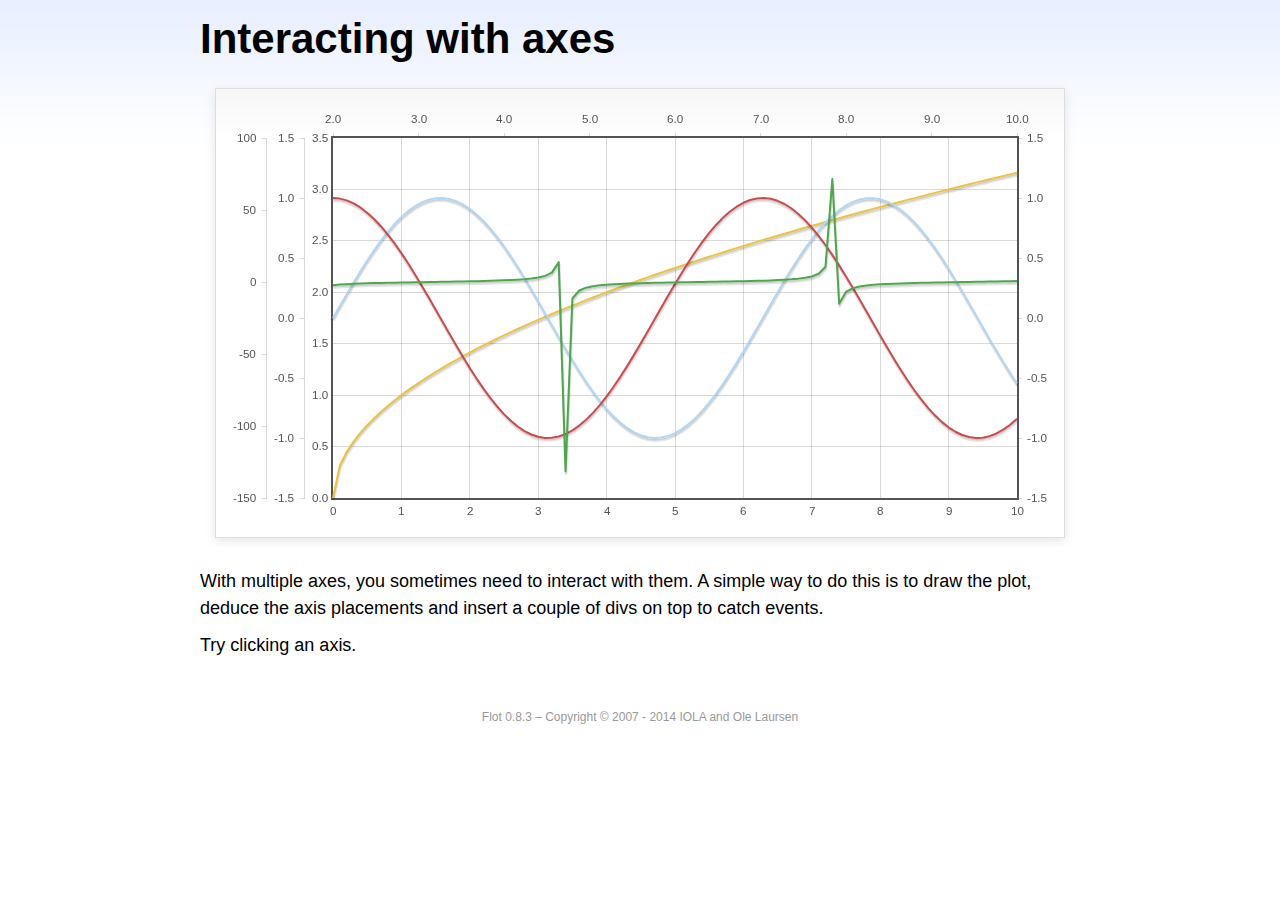
<file: View/CMBack/vendors/flot/examples/axes-interacting/index.html>
<!DOCTYPE html PUBLIC "-//W3C//DTD HTML 4.01//EN" "http://www.w3.org/TR/html4/strict.dtd">
<html>
<head>
	<meta http-equiv="Content-Type" content="text/html; charset=utf-8">
	<title>Flot Examples: Interacting with axes</title>
	<link href="../examples.css" rel="stylesheet" type="text/css">
	<!--[if lte IE 8]><script language="javascript" type="text/javascript" src="../../excanvas.min.js"></script><![endif]-->
	<script language="javascript" type="text/javascript" src="../../jquery.js"></script>
	<script language="javascript" type="text/javascript" src="../../jquery.flot.js"></script>
	<script type="text/javascript">

	$(function() {

		function generate(start, end, fn) {
			var res = [];
			for (var i = 0; i <= 100; ++i) {
				var x = start + i / 100 * (end - start);
				res.push([x, fn(x)]);
			}
			return res;
		}

		var data = [
			{ data: generate(0, 10, function (x) { return Math.sqrt(x);}), xaxis: 1, yaxis:1 },
			{ data: generate(0, 10, function (x) { return Math.sin(x);}), xaxis: 1, yaxis:2 },
			{ data: generate(0, 10, function (x) { return Math.cos(x);}), xaxis: 1, yaxis:3 },
			{ data: generate(2, 10, function (x) { return Math.tan(x);}), xaxis: 2, yaxis: 4 }
		];

		var plot = $.plot("#placeholder", data, {
			xaxes: [
				{ position: 'bottom' },
				{ position: 'top'}
			],
			yaxes: [
				{ position: 'left' },
				{ position: 'left' },
				{ position: 'right' },
				{ position: 'left' }
			]
		});

		// Create a div for each axis

		$.each(plot.getAxes(), function (i, axis) {
			if (!axis.show)
				return;

			var box = axis.box;

			$("<div class='axisTarget' style='position:absolute; left:" + box.left + "px; top:" + box.top + "px; width:" + box.width +  "px; height:" + box.height + "px'></div>")
				.data("axis.direction", axis.direction)
				.data("axis.n", axis.n)
				.css({ backgroundColor: "#f00", opacity: 0, cursor: "pointer" })
				.appendTo(plot.getPlaceholder())
				.hover(
					function () { $(this).css({ opacity: 0.10 }) },
					function () { $(this).css({ opacity: 0 }) }
				)
				.click(function () {
					$("#click").text("You clicked the " + axis.direction + axis.n + "axis!")
				});
		});

		// Add the Flot version string to the footer

		$("#footer").prepend("Flot " + $.plot.version + " &ndash; ");
	});

	</script>
</head>
<body>

	<div id="header">
		<h2>Interacting with axes</h2>
	</div>

	<div id="content">

		<div class="demo-container">
			<div id="placeholder" class="demo-placeholder"></div>
		</div>

		<p>With multiple axes, you sometimes need to interact with them. A simple way to do this is to draw the plot, deduce the axis placements and insert a couple of divs on top to catch events.</p>

		<p>Try clicking an axis.</p>

		<p id="click"></p>

	</div>

	<div id="footer">
		Copyright &copy; 2007 - 2014 IOLA and Ole Laursen
	</div>

</body>
</html>
</file>
<file: View/CMBack/vendors/flot/examples/examples.css>
* {	padding: 0; margin: 0; vertical-align: top; }

body {
	background: url(background.png) repeat-x;
	font: 18px/1.5em "proxima-nova", Helvetica, Arial, sans-serif;
}

a {	color: #069; }
a:hover { color: #28b; }

h2 {
	margin-top: 15px;
	font: normal 32px "omnes-pro", Helvetica, Arial, sans-serif;
}

h3 {
	margin-left: 30px;
	font: normal 26px "omnes-pro", Helvetica, Arial, sans-serif;
	color: #666;
}

p {
	margin-top: 10px;
}

button {
	font-size: 18px;
	padding: 1px 7px;
}

input {
	font-size: 18px;
}

input[type=checkbox] {
	margin: 7px;
}

#header {
	position: relative;
	width: 900px;
	margin: auto;
}

#header h2 {
	margin-left: 10px;
	vertical-align: middle;
	font-size: 42px;
	font-weight: bold;
	text-decoration: none;
	color: #000;
}

#content {
	width: 880px;
	margin: 0 auto;
	padding: 10px;
}

#footer {
	margin-top: 25px;
	margin-bottom: 10px;
	text-align: center;
	font-size: 12px;
	color: #999;
}

.demo-container {
	box-sizing: border-box;
	width: 850px;
	height: 450px;
	padding: 20px 15px 15px 15px;
	margin: 15px auto 30px auto;
	border: 1px solid #ddd;
	background: #fff;
	background: linear-gradient(#f6f6f6 0, #fff 50px);
	background: -o-linear-gradient(#f6f6f6 0, #fff 50px);
	background: -ms-linear-gradient(#f6f6f6 0, #fff 50px);
	background: -moz-linear-gradient(#f6f6f6 0, #fff 50px);
	background: -webkit-linear-gradient(#f6f6f6 0, #fff 50px);
	box-shadow: 0 3px 10px rgba(0,0,0,0.15);
	-o-box-shadow: 0 3px 10px rgba(0,0,0,0.1);
	-ms-box-shadow: 0 3px 10px rgba(0,0,0,0.1);
	-moz-box-shadow: 0 3px 10px rgba(0,0,0,0.1);
	-webkit-box-shadow: 0 3px 10px rgba(0,0,0,0.1);
}

.demo-placeholder {
	width: 100%;
	height: 100%;
	font-size: 14px;
	line-height: 1.2em;
}

.legend table {
	border-spacing: 5px;
}
</file>
<file: View/CMBack/vendors/gmaps/test/lib/jasmine.css>
body { background-color: #eeeeee; padding: 0; margin: 5px; overflow-y: scroll; }

#HTMLReporter { font-size: 11px; font-family: Monaco, "Lucida Console", monospace; line-height: 14px; color: #333333; }
#HTMLReporter a { text-decoration: none; }
#HTMLReporter a:hover { text-decoration: underline; }
#HTMLReporter p, #HTMLReporter h1, #HTMLReporter h2, #HTMLReporter h3, #HTMLReporter h4, #HTMLReporter h5, #HTMLReporter h6 { margin: 0; line-height: 14px; }
#HTMLReporter .banner, #HTMLReporter .symbolSummary, #HTMLReporter .summary, #HTMLReporter .resultMessage, #HTMLReporter .specDetail .description, #HTMLReporter .alert .bar, #HTMLReporter .stackTrace { padding-left: 9px; padding-right: 9px; }
#HTMLReporter #jasmine_content { position: fixed; right: 100%; }
#HTMLReporter .version { color: #aaaaaa; }
#HTMLReporter .banner { margin-top: 14px; }
#HTMLReporter .duration { color: #aaaaaa; float: right; }
#HTMLReporter .symbolSummary { overflow: hidden; *zoom: 1; margin: 14px 0; }
#HTMLReporter .symbolSummary li { display: block; float: left; height: 7px; width: 14px; margin-bottom: 7px; font-size: 16px; }
#HTMLReporter .symbolSummary li.passed { font-size: 14px; }
#HTMLReporter .symbolSummary li.passed:before { color: #5e7d00; content: "\02022"; }
#HTMLReporter .symbolSummary li.failed { line-height: 9px; }
#HTMLReporter .symbolSummary li.failed:before { color: #b03911; content: "x"; font-weight: bold; margin-left: -1px; }
#HTMLReporter .symbolSummary li.skipped { font-size: 14px; }
#HTMLReporter .symbolSummary li.skipped:before { color: #bababa; content: "\02022"; }
#HTMLReporter .symbolSummary li.pending { line-height: 11px; }
#HTMLReporter .symbolSummary li.pending:before { color: #aaaaaa; content: "-"; }
#HTMLReporter .exceptions { color: #fff; float: right; margin-top: 5px; margin-right: 5px; }
#HTMLReporter .bar { line-height: 28px; font-size: 14px; display: block; color: #eee; }
#HTMLReporter .runningAlert { background-color: #666666; }
#HTMLReporter .skippedAlert { background-color: #aaaaaa; }
#HTMLReporter .skippedAlert:first-child { background-color: #333333; }
#HTMLReporter .skippedAlert:hover { text-decoration: none; color: white; text-decoration: underline; }
#HTMLReporter .passingAlert { background-color: #a6b779; }
#HTMLReporter .passingAlert:first-child { background-color: #5e7d00; }
#HTMLReporter .failingAlert { background-color: #cf867e; }
#HTMLReporter .failingAlert:first-child { background-color: #b03911; }
#HTMLReporter .results { margin-top: 14px; }
#HTMLReporter #details { display: none; }
#HTMLReporter .resultsMenu, #HTMLReporter .resultsMenu a { background-color: #fff; color: #333333; }
#HTMLReporter.showDetails .summaryMenuItem { font-weight: normal; text-decoration: inherit; }
#HTMLReporter.showDetails .summaryMenuItem:hover { text-decoration: underline; }
#HTMLReporter.showDetails .detailsMenuItem { font-weight: bold; text-decoration: underline; }
#HTMLReporter.showDetails .summary { display: none; }
#HTMLReporter.showDetails #details { display: block; }
#HTMLReporter .summaryMenuItem { font-weight: bold; text-decoration: underline; }
#HTMLReporter .summary { margin-top: 14px; }
#HTMLReporter .summary .suite .suite, #HTMLReporter .summary .specSummary { margin-left: 14px; }
#HTMLReporter .summary .specSummary.passed a { color: #5e7d00; }
#HTMLReporter .summary .specSummary.failed a { color: #b03911; }
#HTMLReporter .description + .suite { margin-top: 0; }
#HTMLReporter .suite { margin-top: 14px; }
#HTMLReporter .suite a { color: #333333; }
#HTMLReporter #details .specDetail { margin-bottom: 28px; }
#HTMLReporter #details .specDetail .description { display: block; color: white; background-color: #b03911; }
#HTMLReporter .resultMessage { padding-top: 14px; color: #333333; }
#HTMLReporter .resultMessage span.result { display: block; }
#HTMLReporter .stackTrace { margin: 5px 0 0 0; max-height: 224px; overflow: auto; line-height: 18px; color: #666666; border: 1px solid #ddd; background: white; white-space: pre; }

#TrivialReporter { padding: 8px 13px; position: absolute; top: 0; bottom: 0; left: 0; right: 0; overflow-y: scroll; background-color: white; font-family: "Helvetica Neue Light", "Lucida Grande", "Calibri", "Arial", sans-serif; /*.resultMessage {*/ /*white-space: pre;*/ /*}*/ }
#TrivialReporter a:visited, #TrivialReporter a { color: #303; }
#TrivialReporter a:hover, #TrivialReporter a:active { color: blue; }
#TrivialReporter .run_spec { float: right; padding-right: 5px; font-size: .8em; text-decoration: none; }
#TrivialReporter .banner { color: #303; background-color: #fef; padding: 5px; }
#TrivialReporter .logo { float: left; font-size: 1.1em; padding-left: 5px; }
#TrivialReporter .logo .version { font-size: .6em; padding-left: 1em; }
#TrivialReporter .runner.running { background-color: yellow; }
#TrivialReporter .options { text-align: right; font-size: .8em; }
#TrivialReporter .suite { border: 1px outset gray; margin: 5px 0; padding-left: 1em; }
#TrivialReporter .suite .suite { margin: 5px; }
#TrivialReporter .suite.passed { background-color: #dfd; }
#TrivialReporter .suite.failed { background-color: #fdd; }
#TrivialReporter .spec { margin: 5px; padding-left: 1em; clear: both; }
#TrivialReporter .spec.failed, #TrivialReporter .spec.passed, #TrivialReporter .spec.skipped { padding-bottom: 5px; border: 1px solid gray; }
#TrivialReporter .spec.failed { background-color: #fbb; border-color: red; }
#TrivialReporter .spec.passed { background-color: #bfb; border-color: green; }
#TrivialReporter .spec.skipped { background-color: #bbb; }
#TrivialReporter .messages { border-left: 1px dashed gray; padding-left: 1em; padding-right: 1em; }
#TrivialReporter .passed { background-color: #cfc; display: none; }
#TrivialReporter .failed { background-color: #fbb; }
#TrivialReporter .skipped { color: #777; background-color: #eee; display: none; }
#TrivialReporter .resultMessage span.result { display: block; line-height: 2em; color: black; }
#TrivialReporter .resultMessage .mismatch { color: black; }
#TrivialReporter .stackTrace { white-space: pre; font-size: .8em; margin-left: 10px; max-height: 5em; overflow: auto; border: 1px inset red; padding: 1em; background: #eef; }
#TrivialReporter .finished-at { padding-left: 1em; font-size: .6em; }
#TrivialReporter.show-passed .passed, #TrivialReporter.show-skipped .skipped { display: block; }
#TrivialReporter #jasmine_content { position: fixed; right: 100%; }
#TrivialReporter .runner { border: 1px solid gray; display: block; margin: 5px 0; padding: 2px 0 2px 10px; }
</file>
<file: View/CMBack/vendors/gmaps/test/style.css>
body {
font-family: sans-serif;
}

h1, h2, h3, h4, h5, h6 {
  margin: 0;
  font-weight: lighter;
  text-transform: lowercase;
  font-variant: small-caps;
}

.map,
.panorama {
  width: 100%;
  height: 100px;
}

.with-columns {
  display: block;
  width: 100%;
  overflow: hidden;
}

.with-columns .map,
.with-columns .panorama {
  display: block;
  width: 50%;
  height: 150px;
  float: left;
}
</file>
<file: View/CMBack/vendors/chart.js/samples/style.css>
@import url('https://maxcdn.bootstrapcdn.com/font-awesome/4.7.0/css/font-awesome.min.css');
@import url('https://fonts.googleapis.com/css?family=Lato:100,300,400,700,900');

body, html {
	color: #333538;
	font-family: 'Lato', sans-serif;
	line-height: 1.6;
	padding: 0;
	margin: 0;
}

a {
	color: #f27173;
	text-decoration: none;
}

a:hover {
	color: #e25f5f;
	text-decoration: underline;
}

.content {
	max-width: 800px;
	margin: auto;
	padding: 16px 32px;
}

.header {
	text-align: center;
	padding: 32px 0;
}

.wrapper {
	min-height: 400px;
	padding: 16px 0;
	position: relative;
}

.wrapper.col-2 {
	display: inline-block;
	min-height: 256px;
	width: 49%;
}

@media (max-width: 400px) {
	.wrapper.col-2 {
		width: 100%
	}
}

.wrapper canvas {
	-moz-user-select: none;
	-webkit-user-select: none;
	-ms-user-select: none;
}

.toolbar {
	display: flex;
}

.toolbar > * {
	margin: 0 8px 0 0;
}

.btn {
	background-color: #aaa;
	border-radius: 4px;
	color: white;
	padding: 0.25rem 0.75rem;
}

.btn .fa {
	font-size: 1rem;
}

.btn:hover {
	background-color: #888;
	color: white;
	text-decoration: none;
}

.btn-chartjs { background-color: #f27173; }
.btn-chartjs:hover { background-color: #e25f5f; }
.btn-docs:hover { background-color: #2793db; }
.btn-docs { background-color: #36A2EB; }
.btn-docs:hover { background-color: #2793db; }
.btn-gh { background-color: #444; }
.btn-gh:hover { background-color: #333; }

.btn-on {
	border-style: inset;
}

.chartjs-title {
	font-size: 2rem;
	font-weight: 600;
	white-space: nowrap;
}

.chartjs-title::before {
	background-image: url(logo.svg);
	background-position: left center;
	background-repeat: no-repeat;
	background-size: 40px;
	content: 'Chart.js | ';
	color: #f27173;
	font-weight: 600;
	padding-left: 48px;
}

.chartjs-caption {
	font-size: 1.2rem;
}

.chartjs-links {
	display: flex;
	justify-content: center;
	padding: 8px 0;
}

.chartjs-links a {
	align-items: center;
	display: flex;
	font-size: 0.9rem;
	margin: 0.2rem;
}

.chartjs-links .fa:before {
	margin-right: 0.5em;
}

.samples-category {
	display: inline-block;
	margin-bottom: 32px;
	vertical-align: top;
	width: 25%;
}

.samples-category > .title {
	color: #aaa;
	font-weight: 300;
	font-size: 1.5rem;
}

.samples-category:hover > .title {
	color: black;
}

.samples-category > .items {
	padding: 8px 0;
}

.samples-entry {
	padding: 0 0 4px 0;
}

.samples-entry > .title {
	font-weight: 700;
}

@media (max-width: 640px) {
	.samples-category { width: 33%; }
}

@media (max-width: 512px) {
	.samples-category { width: 50%; }
}

@media (max-width: 420px) {
	.chartjs-caption { font-size: 1.05rem; }
	.chartjs-title::before { content: ''; }
	.chartjs-links a { flex-direction: column; }
	.chartjs-links .fa { margin: 0 }
	.samples-category { width: 100%; }
}

.analyser table {
	color: #333;
	font-size: 0.9rem;
	margin: 8px 0;
	width: 100%
}

.analyser th {
	background-color: #f0f0f0;
	padding: 2px;
}

.analyser td {
	padding: 2px;
	text-align: center;
}
</file>
